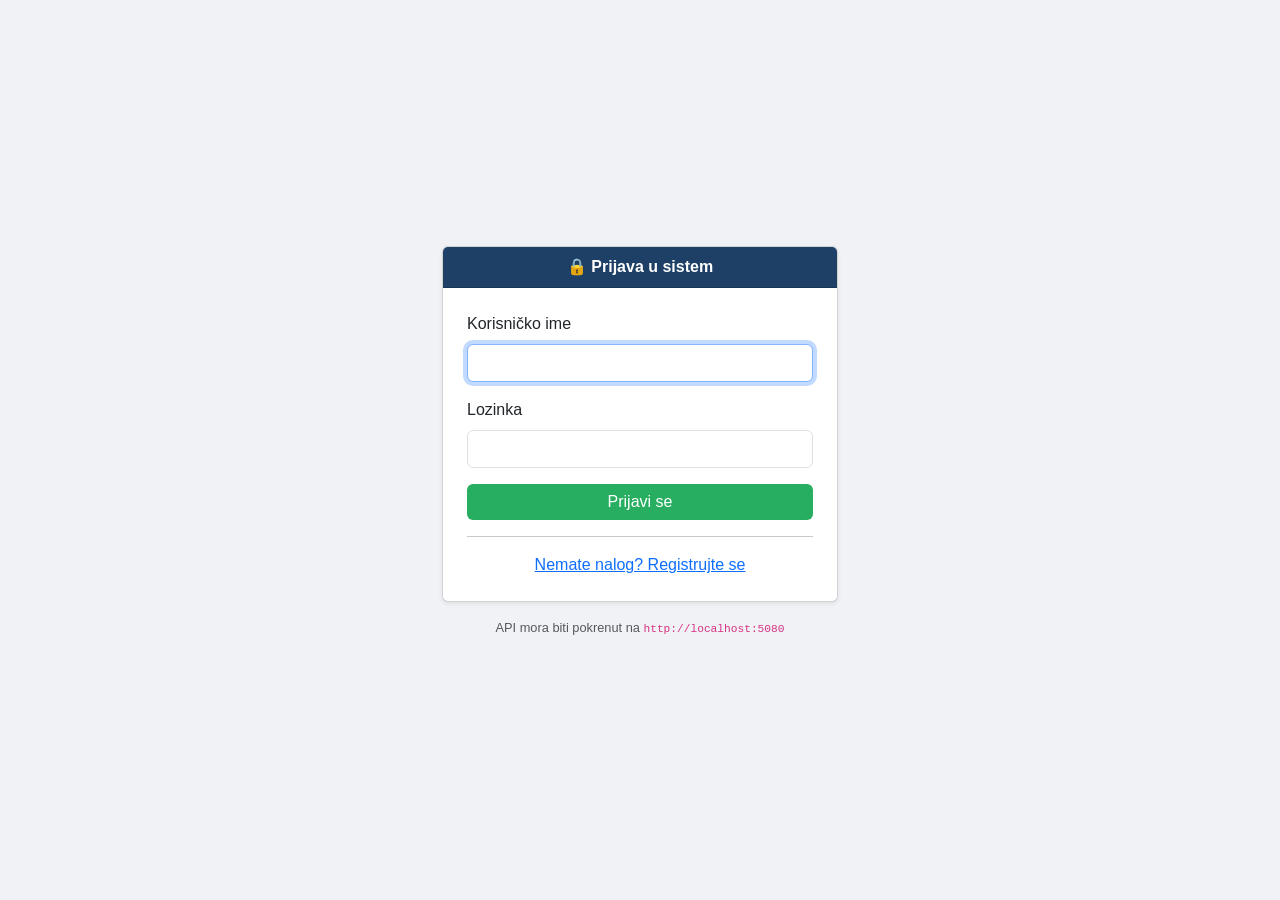
<file: OsiguranjeApp-WebAPI/Client/index.html>
<!DOCTYPE html>
<html lang="sr">
<head>
    <meta charset="UTF-8">
    <meta name="viewport" content="width=device-width, initial-scale=1.0">
    <title>Početna — OsiguranjApp</title>
    <link href="https://cdn.jsdelivr.net/npm/bootstrap@5.3.3/dist/css/bootstrap.min.css" rel="stylesheet">
    <link rel="stylesheet" href="style.css">
</head>
<body>
    <div class="container pb-5">
        <div class="pt-4 pb-2">
            <h3 class="mb-1">Dobrodošli 👋</h3>
            <p class="text-muted">Pregled sistema osiguravajuće kompanije.</p>
        </div>

        <div id="greska" class="greska-box d-none"></div>

        <div class="row g-3 mb-4" id="statKartice"></div>

        <div class="row g-3">
            <div class="col-md-4">
                <a href="klijenti.html" class="text-decoration-none">
                    <div class="card shadow-sm h-100">
                        <div class="card-body">
                            <h5>👤 Klijenti</h5>
                            <p class="text-muted mb-0">Fizička i pravna lica, javne institucije.</p>
                        </div>
                    </div>
                </a>
            </div>
            <div class="col-md-4">
                <a href="polise.html" class="text-decoration-none">
                    <div class="card shadow-sm h-100">
                        <div class="card-body">
                            <h5>📋 Polise</h5>
                            <p class="text-muted mb-0">Pregled i dodavanje polisa osiguranja.</p>
                        </div>
                    </div>
                </a>
            </div>
            <div class="col-md-4">
                <a href="stete.html" class="text-decoration-none">
                    <div class="card shadow-sm h-100">
                        <div class="card-body">
                            <h5>⚠️ Štete</h5>
                            <p class="text-muted mb-0">Prijavljene štete i njihov status.</p>
                        </div>
                    </div>
                </a>
            </div>
            <div class="col-md-4" id="kartOsoblje" style="display:none;">
                <a href="osoblje.html" class="text-decoration-none">
                    <div class="card shadow-sm h-100">
                        <div class="card-body">
                            <h5>🧑‍💼 Osoblje</h5>
                            <p class="text-muted mb-0">Agenti, procenitelji, lekari i pravnici.</p>
                        </div>
                    </div>
                </a>
            </div>
            <div class="col-md-4">
                <a href="predmeti.html" class="text-decoration-none">
                    <div class="card shadow-sm h-100">
                        <div class="card-body">
                            <h5>🌾 Predmeti osiguranja</h5>
                            <p class="text-muted mb-0">Usevi, životinje i pokretna imovina.</p>
                        </div>
                    </div>
                </a>
            </div>
            <div class="col-md-4">
                <a href="izvestaji.html" class="text-decoration-none">
                    <div class="card shadow-sm h-100">
                        <div class="card-body">
                            <h5>📊 Izveštaji</h5>
                            <p class="text-muted mb-0">Statistika polisa, šteta i agenata.</p>
                        </div>
                    </div>
                </a>
            </div>
            <div class="col-md-4" id="kartNalozi" style="display:none;">
                <a href="nalozi.html" class="text-decoration-none">
                    <div class="card shadow-sm h-100">
                        <div class="card-body">
                            <h5>🔑 Nalozi</h5>
                            <p class="text-muted mb-0">Odobravanje, zaključavanje i upravljanje nalozima.</p>
                        </div>
                    </div>
                </a>
            </div>
        </div>
    </div>

    <script src="api.js"></script>
    <script src="index.js"></script>
</body>
</html>
</file>
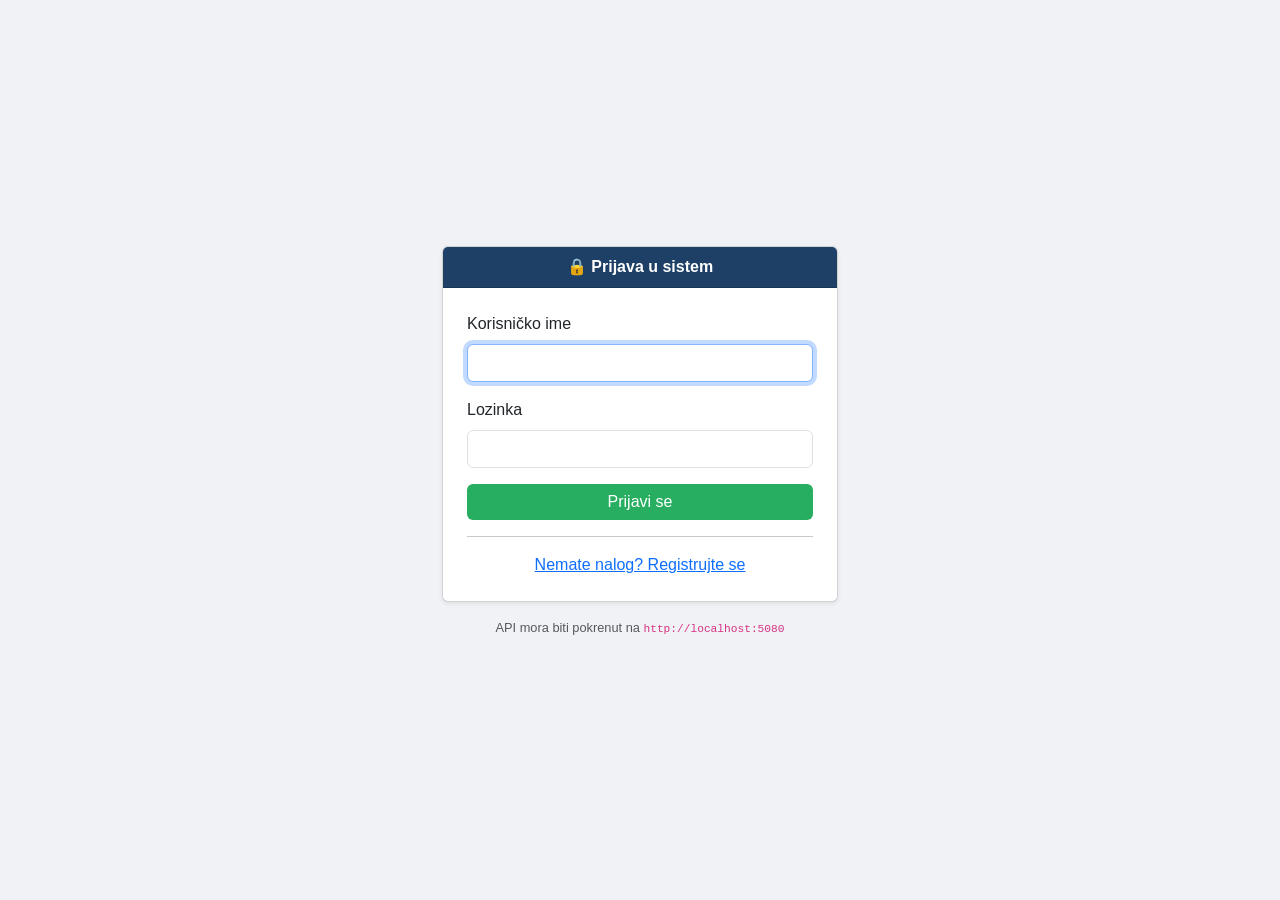
<file: OsiguranjeApp-WebAPI/Client/izvestaji.html>
<!DOCTYPE html>
<html lang="sr">
<head>
    <meta charset="UTF-8">
    <meta name="viewport" content="width=device-width, initial-scale=1.0">
    <title>Izveštaji — OsiguranjApp</title>
    <link href="https://cdn.jsdelivr.net/npm/bootstrap@5.3.3/dist/css/bootstrap.min.css" rel="stylesheet">
    <link rel="stylesheet" href="style.css">
</head>
<body>
    <div class="container pb-5">
        <div class="pt-4 pb-2">
            <h3 class="mb-0">📊 Izveštaji i statistike</h3>
        </div>

        <div id="greska" class="greska-box d-none"></div>

        <ul class="nav nav-tabs mb-3" id="tabIzvestaji">
            <li class="nav-item">
                <button class="nav-link active" data-bs-toggle="tab" data-bs-target="#tabPolise" type="button">📋 Polise po tipu</button>
            </li>
            <li class="nav-item">
                <button class="nav-link" data-bs-toggle="tab" data-bs-target="#tabStete" type="button">⚠️ Štete</button>
            </li>
            <li class="nav-item">
                <button class="nav-link" data-bs-toggle="tab" data-bs-target="#tabAgenti" type="button">👤 Agenti</button>
            </li>
            <li class="nav-item">
                <button class="nav-link" data-bs-toggle="tab" data-bs-target="#tabIsticu" type="button">⏰ Polise koje ističu</button>
            </li>
            <li class="nav-item">
                <button class="nav-link" data-bs-toggle="tab" data-bs-target="#tabSirovi" type="button">💾 Polise i klijenti</button>
            </li>
        </ul>

        <div class="tab-content">
            <!-- Polise po tipu -->
            <div class="tab-pane fade show active" id="tabPolise">
                <div class="d-flex justify-content-end mb-2">
                    <button class="btn btn-osig-plava btn-sm" id="btnExportPolise">💾 Izvezi CSV</button>
                </div>
                <div class="card shadow-sm">
                    <div class="card-body p-0">
                        <table class="table table-hover mb-0">
                            <thead><tr><th>Tip osiguranja</th><th>Valuta</th><th>Broj polisa</th><th>Ukupna premija</th><th>Prosečna premija</th></tr></thead>
                            <tbody id="tbodyPolise"></tbody>
                        </table>
                    </div>
                </div>
            </div>

            <!-- Stete -->
            <div class="tab-pane fade" id="tabStete">
                <div class="row g-3">
                    <div class="col-md-6">
                        <div class="card shadow-sm">
                            <div class="card-header d-flex justify-content-between align-items-center">
                                Po vrsti štete
                                <button class="btn btn-osig-plava btn-sm" id="btnExportVrsta">💾 CSV</button>
                            </div>
                            <div class="card-body p-0">
                                <table class="table table-hover mb-0">
                                    <thead><tr><th>Vrsta štete</th><th>Valuta</th><th>Broj</th><th>Ukupno</th></tr></thead>
                                    <tbody id="tbodyVrsta"></tbody>
                                </table>
                            </div>
                        </div>
                    </div>
                    <div class="col-md-6">
                        <div class="card shadow-sm">
                            <div class="card-header d-flex justify-content-between align-items-center">
                                Po statusu
                                <button class="btn btn-osig-plava btn-sm" id="btnExportStete">💾 CSV</button>
                            </div>
                            <div class="card-body p-0">
                                <table class="table table-hover mb-0">
                                    <thead><tr><th>Status</th><th>Valuta</th><th>Broj</th><th>Ukupno</th><th>Prosek</th></tr></thead>
                                    <tbody id="tbodyStatus"></tbody>
                                </table>
                            </div>
                        </div>
                    </div>
                </div>
            </div>

            <!-- Agenti -->
            <div class="tab-pane fade" id="tabAgenti">
                <div class="d-flex justify-content-end mb-2">
                    <button class="btn btn-osig-plava btn-sm" id="btnExportAgenti">💾 Izvezi CSV</button>
                </div>
                <div class="card shadow-sm">
                    <div class="card-body p-0">
                        <table class="table table-hover mb-0">
                            <thead><tr><th>Agent</th><th>Tip</th><th>Region</th><th>Br. polisa</th><th>Provizija %</th></tr></thead>
                            <tbody id="tbodyAgenti"></tbody>
                        </table>
                    </div>
                </div>
            </div>

            <!-- Polise koje isticu -->
            <div class="tab-pane fade" id="tabIsticu">
                <div class="d-flex justify-content-end mb-2">
                    <button class="btn btn-osig-plava btn-sm" id="btnExportIsticu">💾 Izvezi CSV</button>
                </div>
                <p class="text-muted small">Aktivne polise koje ističu u narednih 30 dana, sortirano po hitnosti.</p>
                <div class="card shadow-sm">
                    <div class="card-body p-0">
                        <table class="table table-hover mb-0">
                            <thead><tr><th>Broj polise</th><th>Tip</th><th>Ugovarač</th><th>Datum isteka</th><th>Preostalo</th></tr></thead>
                            <tbody id="tbodyIsticu"></tbody>
                        </table>
                    </div>
                </div>
            </div>

            <!-- Sirovi podaci: pune liste polisa i klijenata za preuzimanje -->
            <div class="tab-pane fade" id="tabSirovi">
                <div class="row g-3">
                    <div class="col-md-6">
                        <div class="card shadow-sm">
                            <div class="card-header d-flex justify-content-between align-items-center">
                                Sve polise
                                <button class="btn btn-osig-plava btn-sm" id="btnExportSveP">💾 Izvezi CSV</button>
                            </div>
                            <div class="card-body p-0" style="max-height:500px; overflow-y:auto;">
                                <table class="table table-hover table-sm mb-0">
                                    <thead><tr><th>Broj polise</th><th>Tip</th><th>Ugovarač</th><th>Premija</th><th>Status</th></tr></thead>
                                    <tbody id="tbodySveP"></tbody>
                                </table>
                            </div>
                        </div>
                    </div>
                    <div class="col-md-6">
                        <div class="card shadow-sm">
                            <div class="card-header d-flex justify-content-between align-items-center">
                                Svi klijenti
                                <button class="btn btn-osig-plava btn-sm" id="btnExportSviK">💾 Izvezi CSV</button>
                            </div>
                            <div class="card-body p-0" style="max-height:500px; overflow-y:auto;">
                                <table class="table table-hover table-sm mb-0">
                                    <thead><tr><th>Naziv</th><th>Tip</th><th>Telefon</th><th>Status</th></tr></thead>
                                    <tbody id="tbodySviK"></tbody>
                                </table>
                            </div>
                        </div>
                    </div>
                </div>
            </div>
        </div>
    </div>

    <script src="https://cdn.jsdelivr.net/npm/bootstrap@5.3.3/dist/js/bootstrap.bundle.min.js"></script>
    <script src="api.js"></script>
    <script src="izvestaji.js"></script>
</body>
</html>
</file>
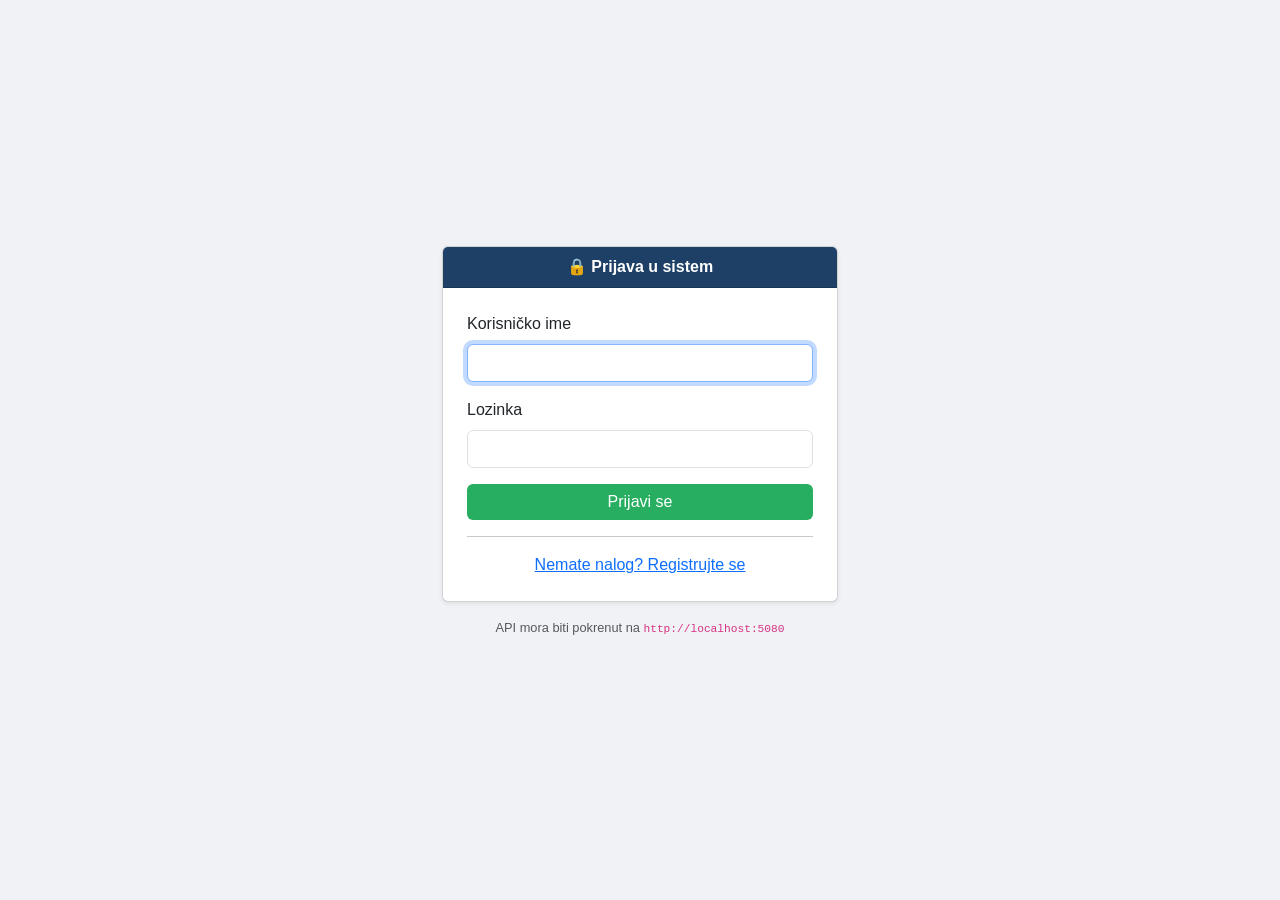
<file: OsiguranjeApp-WebAPI/Client/klijenti.html>
<!DOCTYPE html>
<html lang="sr">
<head>
    <meta charset="UTF-8">
    <meta name="viewport" content="width=device-width, initial-scale=1.0">
    <title>Klijenti — OsiguranjApp</title>
    <link href="https://cdn.jsdelivr.net/npm/bootstrap@5.3.3/dist/css/bootstrap.min.css" rel="stylesheet">
    <link rel="stylesheet" href="style.css">
</head>
<body>
    <div class="container-fluid pb-5 px-4">
        <div class="pt-4 pb-2">
            <h3 class="mb-0">👤 Klijenti</h3>
        </div>

        <div id="greska" class="greska-box d-none"></div>

        <div class="d-flex gap-2 mb-3 align-items-center flex-wrap">
            <input type="text" id="pretraga" class="form-control" placeholder="Pretraga po nazivu..." style="max-width:280px;">
            <select id="filterTip" class="form-select" style="max-width:220px;">
                <option value="">Svi tipovi</option>
                <option value="FIZICKO_LICE">Fizičko lice</option>
                <option value="PRAVNO_LICE">Pravno lice</option>
                <option value="JAVNA_INSTITUCIJA">Javna institucija</option>
            </select>
            <div class="ms-auto d-flex align-items-center gap-2">
                <div class="dropdown" id="dropDodaj">
                    <button class="btn btn-osig dropdown-toggle" data-bs-toggle="dropdown">➕ Dodaj</button>
                    <ul class="dropdown-menu dropdown-menu-end">
                        <li><a class="dropdown-item" href="#" data-bs-toggle="modal" data-bs-target="#modalFizicko">Fizičko lice</a></li>
                        <li><a class="dropdown-item" href="#" data-bs-toggle="modal" data-bs-target="#modalPravno">Pravno lice</a></li>
                        <li><a class="dropdown-item" href="#" data-bs-toggle="modal" data-bs-target="#modalInstitucija">Javna institucija</a></li>
                    </ul>
                </div>
                <button class="btn btn-outline-secondary" id="btnOsvezi">⟳ Osveži</button>
                <span class="text-muted" id="lblBroj">Ukupno: 0</span>
            </div>
        </div>

        <div class="card shadow-sm">
            <div class="card-body p-0">
                <table class="table table-hover mb-0">
                    <thead>
                        <tr>
                            <th class="sortable" data-sort="naziv">Naziv</th>
                            <th class="sortable" data-sort="tipKlijenta">Tip</th>
                            <th class="sortable" data-sort="telefon">Telefon</th>
                            <th class="sortable" data-sort="email">Email</th>
                            <th class="sortable" data-sort="status">Status</th>
                            <th class="sortable" data-sort="datumRegistracije">Registrovan</th>
                            <th style="width:150px;"></th>
                        </tr>
                    </thead>
                    <tbody id="tbodyKlijenti"></tbody>
                </table>
            </div>
        </div>
        <p class="text-muted mt-2" style="font-size:.82rem;">Klikni na red za detalje, ili na zaglavlje kolone za sortiranje.</p>
    </div>

    <!-- Modal: fizicko lice -->
    <div class="modal fade" id="modalFizicko" tabindex="-1">
        <div class="modal-dialog">
            <div class="modal-content">
                <form id="formaFizicko">
                    <div class="modal-header"><h5 class="modal-title">Novo fizičko lice</h5>
                        <button type="button" class="btn-close" data-bs-dismiss="modal"></button></div>
                    <div class="modal-body">
                        <div id="greskaFizicko" class="greska-box d-none"></div>
                        <div class="mb-2"><label class="form-label">Ime i prezime *</label><input class="form-control" id="fNaziv" required></div>
                        <div class="mb-2"><label class="form-label">JMBG</label><input class="form-control" id="fJmbg" maxlength="13"></div>
                        <div class="mb-2"><label class="form-label">Datum rođenja</label><input type="date" class="form-control" id="fDatumRodjenja"></div>
                        <div class="mb-2"><label class="form-label">Zanimanje</label><input class="form-control" id="fZanimanje"></div>
                        <div class="mb-2"><label class="form-label">Adresa</label><input class="form-control" id="fAdresa"></div>
                        <div class="mb-2"><label class="form-label">Telefon</label><input class="form-control" id="fTelefon"></div>
                        <div class="mb-2"><label class="form-label">Email</label><input type="email" class="form-control" id="fEmail"></div>
                    </div>
                    <div class="modal-footer">
                        <button type="button" class="btn btn-secondary" data-bs-dismiss="modal">Otkaži</button>
                        <button type="submit" class="btn btn-osig">Sačuvaj</button>
                    </div>
                </form>
            </div>
        </div>
    </div>

    <!-- Modal: pravno lice -->
    <div class="modal fade" id="modalPravno" tabindex="-1">
        <div class="modal-dialog">
            <div class="modal-content">
                <form id="formaPravno">
                    <div class="modal-header"><h5 class="modal-title">Novo pravno lice</h5>
                        <button type="button" class="btn-close" data-bs-dismiss="modal"></button></div>
                    <div class="modal-body">
                        <div id="greskaPravno" class="greska-box d-none"></div>
                        <div class="mb-2"><label class="form-label">Naziv firme *</label><input class="form-control" id="pNaziv" required></div>
                        <div class="mb-2"><label class="form-label">PIB</label><input class="form-control" id="pPib" maxlength="9"></div>
                        <div class="mb-2"><label class="form-label">Matični broj</label><input class="form-control" id="pMaticniBroj" maxlength="8"></div>
                        <div class="mb-2"><label class="form-label">Delatnost</label><input class="form-control" id="pDelatnost"></div>
                        <div class="mb-2"><label class="form-label">Adresa</label><input class="form-control" id="pAdresa"></div>
                        <div class="mb-2"><label class="form-label">Telefon</label><input class="form-control" id="pTelefon"></div>
                        <div class="mb-2"><label class="form-label">Email</label><input type="email" class="form-control" id="pEmail"></div>
                    </div>
                    <div class="modal-footer">
                        <button type="button" class="btn btn-secondary" data-bs-dismiss="modal">Otkaži</button>
                        <button type="submit" class="btn btn-osig">Sačuvaj</button>
                    </div>
                </form>
            </div>
        </div>
    </div>

    <!-- Modal: javna institucija -->
    <div class="modal fade" id="modalInstitucija" tabindex="-1">
        <div class="modal-dialog">
            <div class="modal-content">
                <form id="formaInstitucija">
                    <div class="modal-header"><h5 class="modal-title">Nova javna institucija</h5>
                        <button type="button" class="btn-close" data-bs-dismiss="modal"></button></div>
                    <div class="modal-body">
                        <div id="greskaInstitucija" class="greska-box d-none"></div>
                        <div class="mb-2"><label class="form-label">Naziv *</label><input class="form-control" id="iNaziv" required></div>
                        <div class="mb-2"><label class="form-label">PIB *</label><input class="form-control" id="iPib" maxlength="9" required></div>
                        <div class="mb-2"><label class="form-label">Matični broj *</label><input class="form-control" id="iMaticniBroj" maxlength="8" required></div>
                        <div class="mb-2"><label class="form-label">Delatnost</label><input class="form-control" id="iDelatnost"></div>
                        <div class="mb-2"><label class="form-label">Nivo institucije *</label>
                            <select class="form-select" id="iNivo" required>
                                <option value="REPUBLICKA">Republička</option>
                                <option value="POKRAJINSKA">Pokrajinska</option>
                                <option value="GRADSKA" selected>Gradska</option>
                                <option value="OPSTINSKA">Opštinska</option>
                            </select>
                        </div>
                        <div class="mb-2"><label class="form-label">Adresa</label><input class="form-control" id="iAdresa"></div>
                        <div class="mb-2"><label class="form-label">Telefon</label><input class="form-control" id="iTelefon"></div>
                        <div class="mb-2"><label class="form-label">Email</label><input type="email" class="form-control" id="iEmail"></div>
                    </div>
                    <div class="modal-footer">
                        <button type="button" class="btn btn-secondary" data-bs-dismiss="modal">Otkaži</button>
                        <button type="submit" class="btn btn-osig">Sačuvaj</button>
                    </div>
                </form>
            </div>
        </div>
    </div>

    <!-- Modal: izmeni klijenta (samo zajednicka polja - isto kao WinForms) -->
    <div class="modal fade" id="modalIzmeni" tabindex="-1">
        <div class="modal-dialog">
            <div class="modal-content">
                <form id="formaIzmeni">
                    <div class="modal-header"><h5 class="modal-title" id="izmeniNaslov">Izmeni klijenta</h5>
                        <button type="button" class="btn-close" data-bs-dismiss="modal"></button></div>
                    <div class="modal-body">
                        <div id="greskaIzmeni" class="greska-box d-none"></div>
                        <input type="hidden" id="ezId">
                        <div class="mb-2"><label class="form-label">Naziv / Ime *</label><input class="form-control" id="ezNaziv" required></div>
                        <div class="mb-2"><label class="form-label">Adresa</label><input class="form-control" id="ezAdresa"></div>
                        <div class="mb-2"><label class="form-label">Telefon</label><input class="form-control" id="ezTelefon"></div>
                        <div class="mb-2"><label class="form-label">Email</label><input type="email" class="form-control" id="ezEmail"></div>
                        <div class="mb-2"><label class="form-label">Status</label>
                            <select class="form-select" id="ezStatus">
                                <option value="AKTIVAN">AKTIVAN</option>
                                <option value="NEAKTIVAN">NEAKTIVAN</option>
                                <option value="BLOKIRAN">BLOKIRAN</option>
                            </select>
                        </div>

                        <!-- Kontakt osobe (samo za pravna lica / javne institucije) -->
                        <div class="d-none border-top pt-2 mt-2" id="ezRedKontakti">
                            <label class="form-label mb-1">Kontakt osobe</label>
                            <div id="greskaKontakti" class="greska-box d-none"></div>
                            <table class="table table-sm mb-2">
                                <tbody id="tbodyEzKontakti"></tbody>
                            </table>
                            <div class="row g-2">
                                <div class="col-6"><input class="form-control form-control-sm" id="koIme" placeholder="Ime"></div>
                                <div class="col-6"><input class="form-control form-control-sm" id="koPrezime" placeholder="Prezime"></div>
                                <div class="col-6"><input class="form-control form-control-sm" id="koFunkcija" placeholder="Funkcija"></div>
                                <div class="col-6"><input class="form-control form-control-sm" id="koTelefon" placeholder="Telefon"></div>
                                <div class="col-9"><input type="email" class="form-control form-control-sm" id="koEmail" placeholder="Email"></div>
                                <div class="col-3"><button type="button" class="btn btn-osig btn-sm w-100" id="btnDodajKontakt">➕ Dodaj</button></div>
                            </div>
                        </div>
                    </div>
                    <div class="modal-footer">
                        <button type="button" class="btn btn-secondary" data-bs-dismiss="modal">Otkaži</button>
                        <button type="submit" class="btn btn-osig">Sačuvaj</button>
                    </div>
                </form>
            </div>
        </div>
    </div>

    <!-- Offcanvas: detalji klijenta + akcije -->
    <div class="offcanvas offcanvas-end" tabindex="-1" id="offDetalji" style="width:380px;">
        <div class="offcanvas-header">
            <h5 class="offcanvas-title" id="detaljiNaziv">Detalji klijenta</h5>
            <button type="button" class="btn-close" data-bs-dismiss="offcanvas"></button>
        </div>
        <div class="offcanvas-body d-flex flex-column">
            <div class="d-flex gap-2 mb-2 flex-wrap pb-3 border-bottom" id="detaljiAkcije">
                <button class="btn btn-osig-plava flex-fill" id="btnDetaljiIzmeni">✏️ Izmeni</button>
                <button class="btn btn-osig-crvena flex-fill" id="btnDetaljiObrisi">🗑️ Obriši</button>
            </div>
            <div id="detaljiSadrzaj" class="flex-grow-1"><p class="text-muted">Učitavanje...</p></div>
        </div>
    </div>

    <script src="https://cdn.jsdelivr.net/npm/bootstrap@5.3.3/dist/js/bootstrap.bundle.min.js"></script>
    <script src="api.js"></script>
    <script src="klijenti.js"></script>
</body>
</html>
</file>
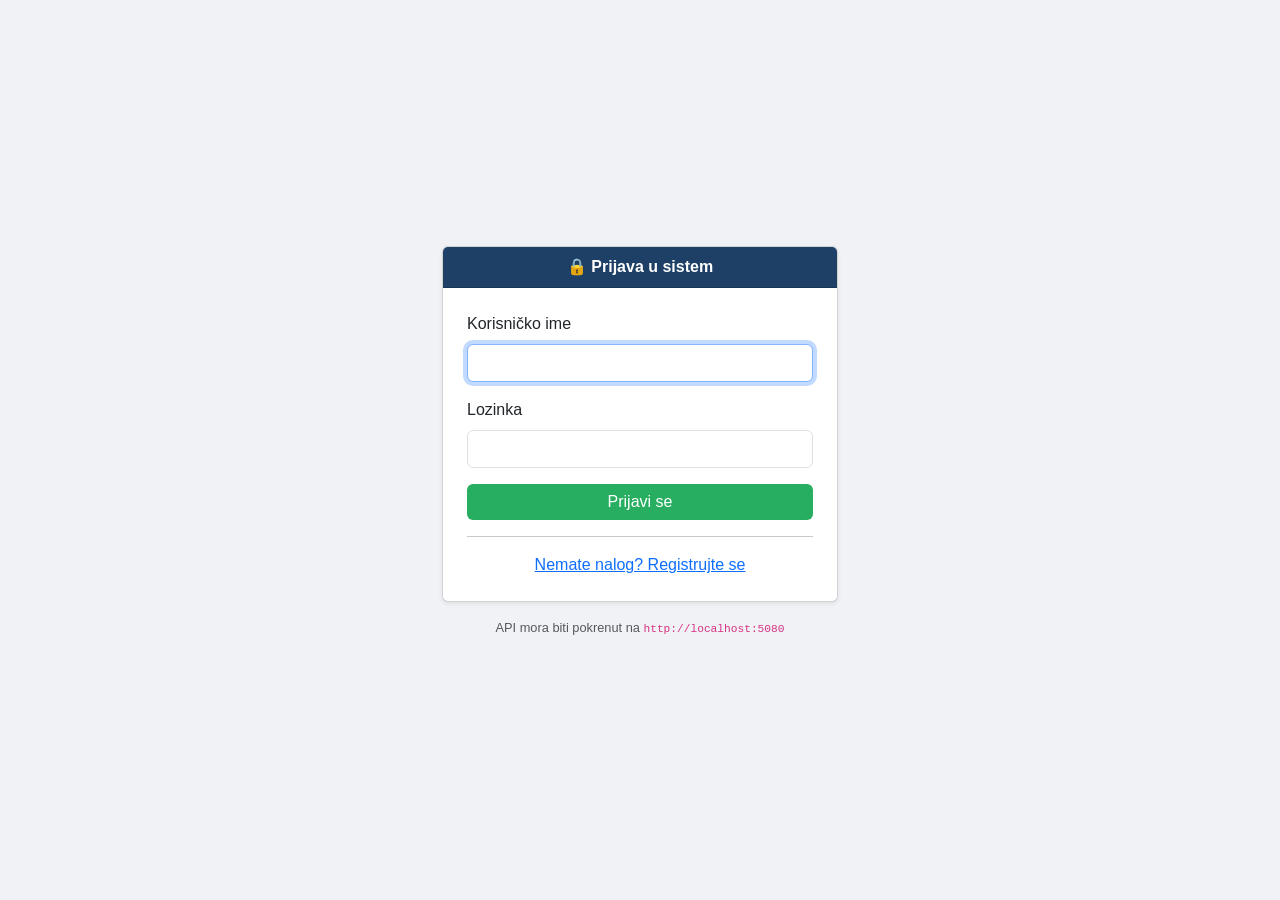
<file: OsiguranjeApp-WebAPI/Client/login.html>
<!DOCTYPE html>
<html lang="sr">
<head>
    <meta charset="UTF-8">
    <meta name="viewport" content="width=device-width, initial-scale=1.0">
    <title>Prijava — OsiguranjApp</title>
    <link href="https://cdn.jsdelivr.net/npm/bootstrap@5.3.3/dist/css/bootstrap.min.css" rel="stylesheet">
    <link rel="stylesheet" href="style.css">
</head>
<body class="d-flex align-items-center" style="min-height:100vh;">
    <div class="container" style="max-width:420px;">
        <div class="card shadow-sm">
            <div class="card-header text-center">🔒 Prijava u sistem</div>
            <div class="card-body p-4">
                <div id="greska" class="greska-box d-none"></div>
                <form id="formaPrijava">
                    <div class="mb-3">
                        <label class="form-label">Korisničko ime</label>
                        <input type="text" class="form-control" id="korisnickoIme" required autofocus>
                    </div>
                    <div class="mb-3">
                        <label class="form-label">Lozinka</label>
                        <input type="password" class="form-control" id="lozinka" required>
                    </div>
                    <button type="submit" class="btn btn-osig w-100">Prijavi se</button>
                </form>
                <hr>
                <div class="text-center">
                    <a href="register.html">Nemate nalog? Registrujte se</a>
                </div>

                <!-- Prikazano umesto forme za prijavu kad admin resetuje lozinku (moraPromenitiLozinku) -->
                <form id="formaPromenaLozinke" class="d-none">
                    <p class="mb-3">Administrator je resetovao vašu lozinku. Morate postaviti novu pre nastavka.</p>
                    <div class="mb-3">
                        <label class="form-label">Nova lozinka *</label>
                        <input type="password" class="form-control" id="novaLozinka" required>
                        <div class="form-text">Najmanje 8 karaktera i bar jedna cifra.</div>
                    </div>
                    <button type="submit" class="btn btn-osig w-100">Postavi novu lozinku</button>
                </form>
            </div>
        </div>
        <p class="text-center text-muted mt-3" style="font-size:.8rem;">
            API mora biti pokrenut na <code>http://localhost:5080</code>
        </p>
    </div>

    <script src="api.js"></script>
    <script src="login.js"></script>
</body>
</html>
</file>
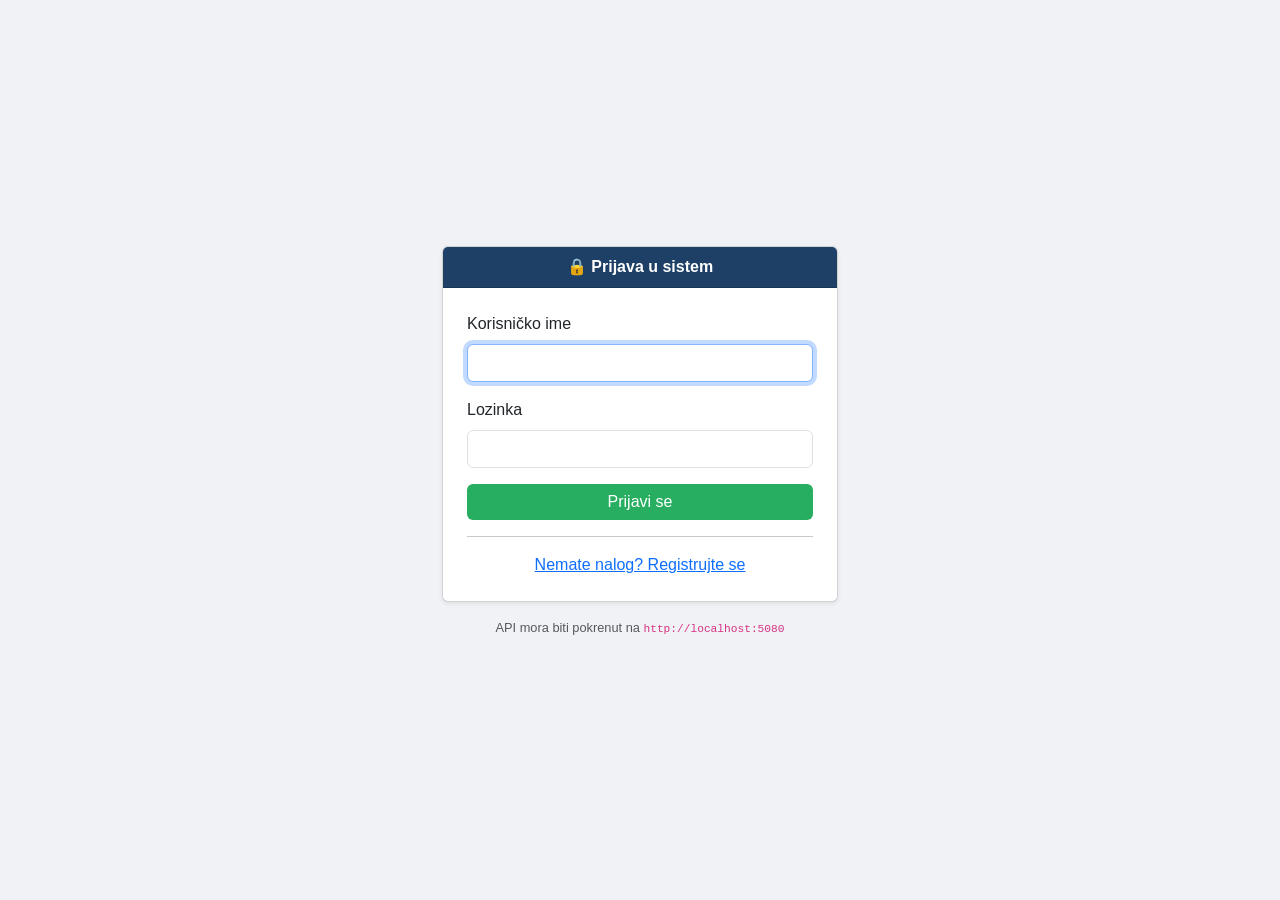
<file: OsiguranjeApp-WebAPI/Client/nalozi.html>
<!DOCTYPE html>
<html lang="sr">
<head>
    <meta charset="UTF-8">
    <meta name="viewport" content="width=device-width, initial-scale=1.0">
    <title>Nalozi — OsiguranjApp</title>
    <link href="https://cdn.jsdelivr.net/npm/bootstrap@5.3.3/dist/css/bootstrap.min.css" rel="stylesheet">
    <link rel="stylesheet" href="style.css">
</head>
<body>
    <div class="container pb-5">
        <div class="pt-4 pb-2 d-flex justify-content-between align-items-center">
            <h3 class="mb-0">🔑 Upravljanje nalozima</h3>
            <button class="btn btn-outline-secondary" id="btnOsvezi">⟳ Osveži</button>
        </div>

        <div id="greska" class="greska-box d-none"></div>

        <div class="card shadow-sm mb-4">
            <div class="card-header">Nalozi na čekanju</div>
            <div class="card-body p-0">
                <table class="table table-hover mb-0">
                    <thead>
                        <tr>
                            <th>Korisničko ime</th>
                            <th>Zaposleni</th>
                            <th>Tip osoblja</th>
                            <th>Registrovan</th>
                            <th style="width:280px;">Dodeli ulogu</th>
                            <th style="width:170px;"></th>
                        </tr>
                    </thead>
                    <tbody id="tbodyNaCekanju"></tbody>
                </table>
                <div class="p-3 text-muted" id="prazNaCekanju" style="display:none;">Nema naloga na čekanju.</div>
            </div>
        </div>

        <div class="card shadow-sm">
            <div class="card-header">Svi nalozi</div>
            <div class="card-body p-0">
                <table class="table table-hover mb-0">
                    <thead>
                        <tr>
                            <th>Korisničko ime</th>
                            <th>Zaposleni</th>
                            <th>Uloga</th>
                            <th>Status</th>
                            <th>Neuspešnih prijava</th>
                            <th>Zadnja prijava</th>
                            <th style="width:50px;"></th>
                        </tr>
                    </thead>
                    <tbody id="tbodySvi"></tbody>
                </table>
            </div>
        </div>
        <p class="text-muted mt-2" style="font-size:.82rem;">Klikni na red za detalje naloga.</p>
    </div>

    <!-- Offcanvas: detalji naloga + akcije (isto kao WinForms dgvNalozi_SelectionChanged) -->
    <div class="offcanvas offcanvas-end" tabindex="-1" id="offDetalji" style="width:400px;">
        <div class="offcanvas-header">
            <h5 class="offcanvas-title" id="detaljiNaziv">Detalji naloga</h5>
            <button type="button" class="btn-close" data-bs-dismiss="offcanvas"></button>
        </div>
        <div class="offcanvas-body d-flex flex-column">
            <div class="d-flex gap-2 mb-3 pb-3 border-bottom flex-wrap" id="detaljiAkcije"></div>
            <div id="detaljiSadrzaj" class="flex-grow-1"></div>
        </div>
    </div>

    <!-- Modal: reset lozinke (isto kao WinForms UnesiLozinkuForma) -->
    <div class="modal fade" id="modalReset" tabindex="-1">
        <div class="modal-dialog">
            <div class="modal-content">
                <form id="formaReset">
                    <div class="modal-header"><h5 class="modal-title" id="resetNaslov">Reset lozinke</h5>
                        <button type="button" class="btn-close" data-bs-dismiss="modal"></button></div>
                    <div class="modal-body">
                        <div id="greskaReset" class="greska-box d-none"></div>
                        <input type="hidden" id="rzNalogId">
                        <div class="mb-2">
                            <label class="form-label">Nova lozinka *</label>
                            <input type="password" class="form-control" id="rzLozinka" required>
                            <div class="form-text">Najmanje 8 karaktera i bar jedna cifra.</div>
                        </div>
                    </div>
                    <div class="modal-footer">
                        <button type="button" class="btn btn-secondary" data-bs-dismiss="modal">Otkaži</button>
                        <button type="submit" class="btn btn-osig">Resetuj</button>
                    </div>
                </form>
            </div>
        </div>
    </div>

    <script src="https://cdn.jsdelivr.net/npm/bootstrap@5.3.3/dist/js/bootstrap.bundle.min.js"></script>
    <script src="api.js"></script>
    <script src="nalozi.js"></script>
</body>
</html>
</file>
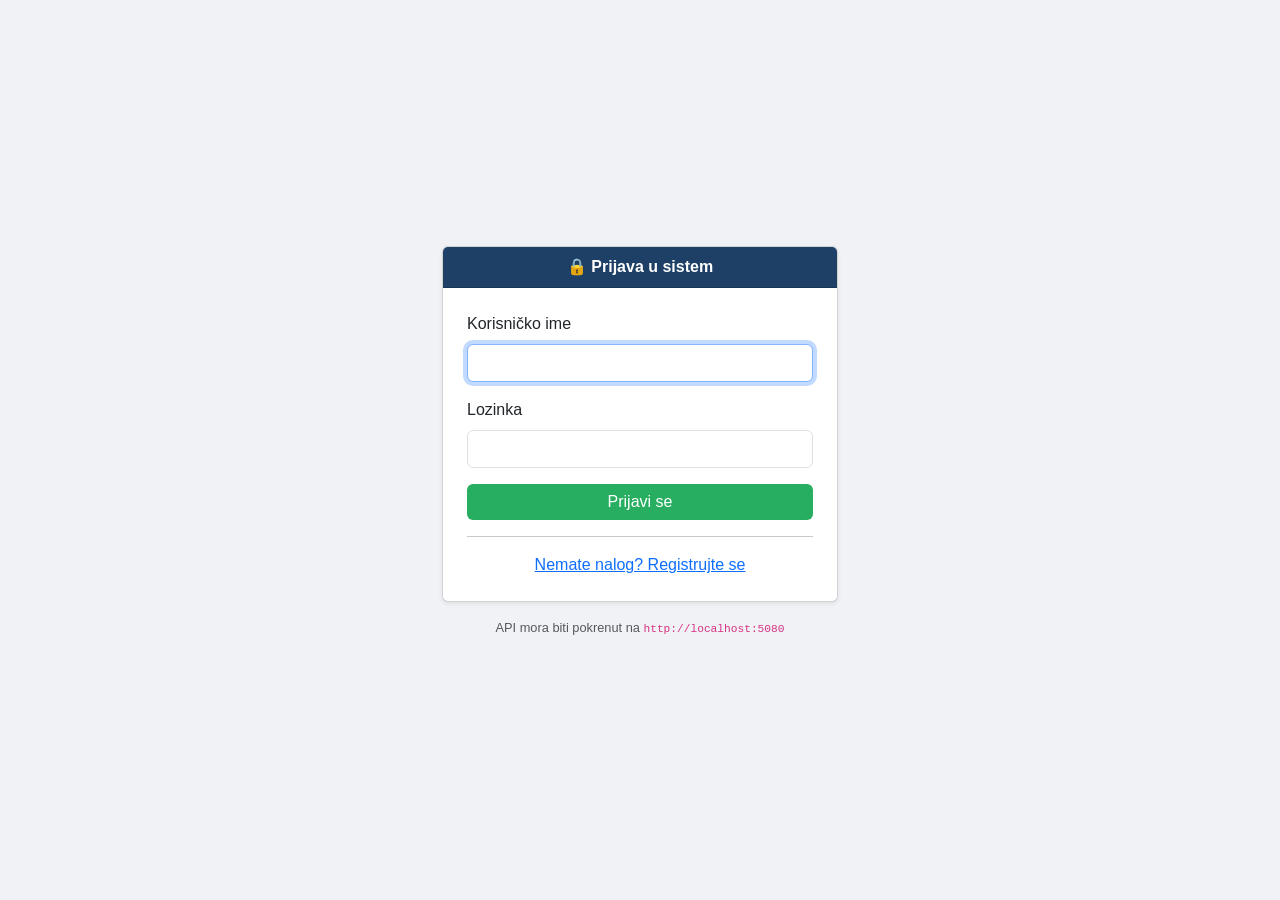
<file: OsiguranjeApp-WebAPI/Client/osoblje.html>
<!DOCTYPE html>
<html lang="sr">
<head>
    <meta charset="UTF-8">
    <meta name="viewport" content="width=device-width, initial-scale=1.0">
    <title>Osoblje — OsiguranjApp</title>
    <link href="https://cdn.jsdelivr.net/npm/bootstrap@5.3.3/dist/css/bootstrap.min.css" rel="stylesheet">
    <link rel="stylesheet" href="style.css">
</head>
<body>
    <div class="container-fluid pb-5 px-4">
        <div class="pt-4 pb-2">
            <h3 class="mb-0">🧑‍💼 Osoblje</h3>
        </div>

        <div id="greska" class="greska-box d-none"></div>

        <div class="d-flex gap-2 mb-3 align-items-center flex-wrap">
            <select id="filterTip" class="form-select" style="max-width:200px;">
                <option value="SVE">Svi tipovi</option>
                <option value="AGENT">Agent</option>
                <option value="PROCENITELJ">Procenitelj</option>
                <option value="LEKAR">Lekar</option>
                <option value="PRAVNIK">Pravnik</option>
            </select>
            <div class="ms-auto d-flex align-items-center gap-2">
                <div class="dropdown" id="dropDodaj">
                    <button class="btn btn-osig dropdown-toggle" data-bs-toggle="dropdown">➕ Dodaj</button>
                    <ul class="dropdown-menu dropdown-menu-end">
                        <li><a class="dropdown-item" href="#" data-bs-toggle="modal" data-bs-target="#modalAgent">Agenta</a></li>
                        <li><a class="dropdown-item" href="#" data-bs-toggle="modal" data-bs-target="#modalOstalo">Procenitelja / lekara / pravnika</a></li>
                    </ul>
                </div>
                <button class="btn btn-outline-secondary" id="btnOsvezi">⟳ Osveži</button>
                <span class="text-muted" id="lblBroj">Ukupno: 0</span>
            </div>
        </div>

        <div class="card shadow-sm">
            <div class="card-body p-0">
                <table class="table table-hover mb-0">
                    <thead>
                        <tr>
                            <th class="sortable" data-sort="prezime">Ime i prezime</th>
                            <th class="sortable" data-sort="tipOsoblja">Tip</th>
                            <th class="sortable" data-sort="telefon">Telefon</th>
                            <th class="sortable" data-sort="email">Email</th>
                            <th>Dodatno</th>
                            <th class="sortable" data-sort="status">Status</th>
                            <th class="sortable" data-sort="datumAngazovanja">Angažovan</th>
                            <th style="width:150px;"></th>
                        </tr>
                    </thead>
                    <tbody id="tbodyOsoblje"></tbody>
                </table>
            </div>
        </div>
        <p class="text-muted mt-2" style="font-size:.82rem;">Klikni na red za detalje, ili na zaglavlje kolone za sortiranje.</p>
    </div>

    <!-- Modal: dodaj agenta -->
    <div class="modal fade" id="modalAgent" tabindex="-1">
        <div class="modal-dialog">
            <div class="modal-content">
                <form id="formaAgent">
                    <div class="modal-header"><h5 class="modal-title">Dodaj agenta</h5>
                        <button type="button" class="btn-close" data-bs-dismiss="modal"></button></div>
                    <div class="modal-body">
                        <div id="greskaAgent" class="greska-box d-none"></div>
                        <div class="mb-2"><label class="form-label">Ime *</label><input class="form-control" id="aIme" required></div>
                        <div class="mb-2"><label class="form-label">Prezime *</label><input class="form-control" id="aPrezime" required></div>
                        <div class="mb-2"><label class="form-label">JMBG * (13 cifara)</label><input class="form-control" id="aJmbg" maxlength="13" required></div>
                        <div class="mb-2"><label class="form-label">Adresa</label><input class="form-control" id="aAdresa"></div>
                        <div class="mb-2"><label class="form-label">Telefon</label><input class="form-control" id="aTelefon"></div>
                        <div class="mb-2"><label class="form-label">Email</label><input type="email" class="form-control" id="aEmail"></div>
                        <div class="mb-2"><label class="form-label">Tip agenta</label>
                            <select class="form-select" id="aTipAgenta"><option value="INTERNI">Interni</option><option value="EKSTERNI">Eksterni</option></select>
                        </div>
                        <div class="mb-2"><label class="form-label">Licenca *</label><input class="form-control" id="aLicenca" required></div>
                        <div class="mb-2"><label class="form-label">Region rada</label><input class="form-control" id="aRegion"></div>
                        <div class="mb-2"><label class="form-label">Provizija %</label><input type="number" step="0.01" class="form-control" id="aProvizija"></div>
                        <div class="mb-2"><label class="form-label">Status</label>
                            <select class="form-select" id="aStatus"><option value="AKTIVAN">Aktivan</option><option value="NEAKTIVAN">Neaktivan</option><option value="SUSPENDOVAN">Suspendovan</option></select>
                        </div>
                    </div>
                    <div class="modal-footer">
                        <button type="button" class="btn btn-secondary" data-bs-dismiss="modal">Otkaži</button>
                        <button type="submit" class="btn btn-osig">Sačuvaj</button>
                    </div>
                </form>
            </div>
        </div>
    </div>

    <!-- Modal: dodaj ostalo (procenitelj/lekar/pravnik/ostalo) -->
    <div class="modal fade" id="modalOstalo" tabindex="-1">
        <div class="modal-dialog">
            <div class="modal-content">
                <form id="formaOstalo">
                    <div class="modal-header"><h5 class="modal-title">Dodaj zaposlenog</h5>
                        <button type="button" class="btn-close" data-bs-dismiss="modal"></button></div>
                    <div class="modal-body">
                        <div id="greskaOstalo" class="greska-box d-none"></div>
                        <div class="mb-2"><label class="form-label">Tip *</label>
                            <select class="form-select" id="oTip">
                                <option value="PROCENITELJ">Procenitelj</option>
                                <option value="LEKAR">Lekar</option>
                                <option value="PRAVNIK">Pravnik</option>
                                <option value="OSTALO">Ostalo</option>
                            </select>
                        </div>
                        <div class="mb-2"><label class="form-label">Ime *</label><input class="form-control" id="oIme" required></div>
                        <div class="mb-2"><label class="form-label">Prezime *</label><input class="form-control" id="oPrezime" required></div>
                        <div class="mb-2"><label class="form-label">JMBG * (13 cifara)</label><input class="form-control" id="oJmbg" maxlength="13" required></div>
                        <div class="mb-2"><label class="form-label">Adresa</label><input class="form-control" id="oAdresa"></div>
                        <div class="mb-2"><label class="form-label">Telefon</label><input class="form-control" id="oTelefon"></div>
                        <div class="mb-2"><label class="form-label">Email</label><input type="email" class="form-control" id="oEmail"></div>
                        <div class="mb-2"><label class="form-label">Status</label>
                            <select class="form-select" id="oStatus"><option value="AKTIVAN">Aktivan</option><option value="NEAKTIVAN">Neaktivan</option><option value="SUSPENDOVAN">Suspendovan</option></select>
                        </div>
                        <div class="mb-2 d-none" id="oRedPravnik1"><label class="form-label">Tip pravnika *</label>
                            <select class="form-select" id="oTipPravnika"><option value="INTERNI">Interni</option><option value="EKSTERNI">Eksterni</option></select>
                        </div>
                        <div class="mb-2 d-none" id="oRedPravnik2"><label class="form-label">Broj advokata</label><input class="form-control" id="oBarBroj"></div>
                        <div class="mb-2 d-none" id="oRedProcenitelj"><label class="form-label">Broj licence</label><input class="form-control" id="oBrojLicence"></div>
                        <div class="mb-2 d-none" id="oRedLekar1"><label class="form-label">Specijalizacija</label><input class="form-control" id="oSpecijalizacija"></div>
                        <div class="mb-2 d-none" id="oRedLekar2"><label class="form-label">Broj licence</label><input class="form-control" id="oLicencaBroj"></div>
                    </div>
                    <div class="modal-footer">
                        <button type="button" class="btn btn-secondary" data-bs-dismiss="modal">Otkaži</button>
                        <button type="submit" class="btn btn-osig">Sačuvaj</button>
                    </div>
                </form>
            </div>
        </div>
    </div>

    <!-- Modal: izmeni (samo zajednicka polja, isto kao WinForms IzmeniOsobljeForma) -->
    <div class="modal fade" id="modalIzmeni" tabindex="-1">
        <div class="modal-dialog">
            <div class="modal-content">
                <form id="formaIzmeni">
                    <div class="modal-header"><h5 class="modal-title" id="izmeniNaslov">Izmeni zaposlenog</h5>
                        <button type="button" class="btn-close" data-bs-dismiss="modal"></button></div>
                    <div class="modal-body">
                        <div id="greskaIzmeni" class="greska-box d-none"></div>
                        <input type="hidden" id="ezId">
                        <div class="mb-2"><label class="form-label">Ime *</label><input class="form-control" id="ezIme" required></div>
                        <div class="mb-2"><label class="form-label">Prezime *</label><input class="form-control" id="ezPrezime" required></div>
                        <div class="mb-2"><label class="form-label">Adresa</label><input class="form-control" id="ezAdresa"></div>
                        <div class="mb-2"><label class="form-label">Telefon</label><input class="form-control" id="ezTelefon"></div>
                        <div class="mb-2"><label class="form-label">Email</label><input type="email" class="form-control" id="ezEmail"></div>
                        <div class="mb-2"><label class="form-label">Status</label>
                            <select class="form-select" id="ezStatus"><option value="AKTIVAN">Aktivan</option><option value="NEAKTIVAN">Neaktivan</option><option value="SUSPENDOVAN">Suspendovan</option></select>
                        </div>
                        <div class="mb-2 d-none" id="ezRedPravnik1"><label class="form-label">Tip pravnika</label>
                            <select class="form-select" id="ezTipPravnika"><option value="INTERNI">Interni</option><option value="EKSTERNI">Eksterni</option></select>
                        </div>
                        <div class="mb-2 d-none" id="ezRedPravnik2"><label class="form-label">Broj advokata</label><input class="form-control" id="ezBarBroj"></div>
                        <div class="mb-2 d-none" id="ezRedProcenitelj"><label class="form-label">Broj licence</label><input class="form-control" id="ezBrojLicence"></div>
                        <div class="mb-2 d-none" id="ezRedLekar1"><label class="form-label">Specijalizacija</label><input class="form-control" id="ezSpecijalizacija"></div>
                        <div class="mb-2 d-none" id="ezRedLekar2"><label class="form-label">Broj licence</label><input class="form-control" id="ezLicencaBroj"></div>
                    </div>
                    <div class="modal-footer">
                        <button type="button" class="btn btn-secondary" data-bs-dismiss="modal">Otkaži</button>
                        <button type="submit" class="btn btn-osig">Sačuvaj</button>
                    </div>
                </form>
            </div>
        </div>
    </div>

    <!-- Offcanvas: detalji zaposlenog -->
    <div class="offcanvas offcanvas-end" tabindex="-1" id="offDetalji" style="width:400px;">
        <div class="offcanvas-header">
            <h5 class="offcanvas-title" id="detaljiNaziv">Detalji zaposlenog</h5>
            <button type="button" class="btn-close" data-bs-dismiss="offcanvas"></button>
        </div>
        <div class="offcanvas-body d-flex flex-column">
            <div class="d-flex gap-2 mb-3 pb-3 border-bottom" id="detaljiAkcije">
                <button class="btn btn-osig-plava flex-fill" id="btnDetaljiIzmeni">✏️ Izmeni</button>
                <button class="btn btn-osig-narandzasta flex-fill d-none" id="btnDetaljiOblasti">🗺️ Oblasti procene</button>
                <button class="btn btn-osig-crvena flex-fill" id="btnDetaljiObrisi">🗑️ Obriši</button>
            </div>
            <div id="detaljiSadrzaj" class="flex-grow-1"><p class="text-muted">Učitavanje...</p></div>
        </div>
    </div>

    <!-- Modal: oblasti procene (samo za Procenitelja) -->
    <div class="modal fade" id="modalOblasti" tabindex="-1">
        <div class="modal-dialog">
            <div class="modal-content">
                <div class="modal-header"><h5 class="modal-title" id="oblastiNaslov">Oblasti procene</h5>
                    <button type="button" class="btn-close" data-bs-dismiss="modal"></button></div>
                <div class="modal-body">
                    <div id="greskaOblasti" class="greska-box d-none"></div>
                    <ul class="list-group mb-3" id="listaOblasti"></ul>
                    <form id="formaOblasti" class="d-flex gap-2">
                        <select class="form-select" id="novaOblast"></select>
                        <button type="submit" class="btn btn-osig text-nowrap">➕ Dodaj</button>
                    </form>
                </div>
                <div class="modal-footer">
                    <button type="button" class="btn btn-secondary" data-bs-dismiss="modal">Zatvori</button>
                </div>
            </div>
        </div>
    </div>

    <script src="https://cdn.jsdelivr.net/npm/bootstrap@5.3.3/dist/js/bootstrap.bundle.min.js"></script>
    <script src="api.js"></script>
    <script src="osoblje.js"></script>
</body>
</html>
</file>
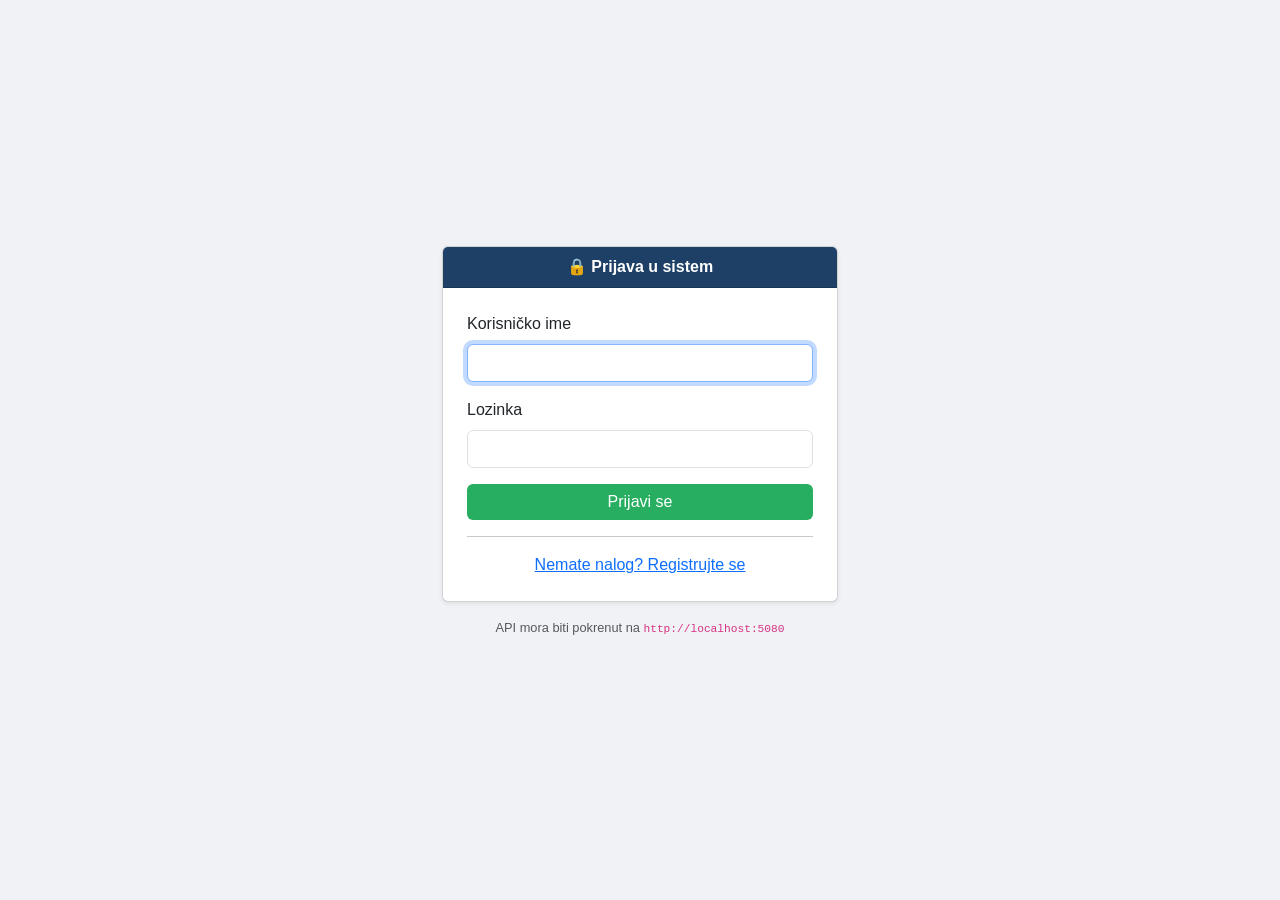
<file: OsiguranjeApp-WebAPI/Client/polise.html>
<!DOCTYPE html>
<html lang="sr">
<head>
    <meta charset="UTF-8">
    <meta name="viewport" content="width=device-width, initial-scale=1.0">
    <title>Polise — OsiguranjApp</title>
    <link href="https://cdn.jsdelivr.net/npm/bootstrap@5.3.3/dist/css/bootstrap.min.css" rel="stylesheet">
    <link rel="stylesheet" href="style.css">
</head>
<body>
    <div class="container-fluid pb-5 px-4">
        <div class="pt-4 pb-2">
            <h3 class="mb-0">📋 Polise osiguranja</h3>
        </div>

        <div id="greska" class="greska-box d-none"></div>

        <div class="d-flex gap-2 mb-3 align-items-center flex-wrap">
            <select id="filterTip" class="form-select" style="max-width:200px;">
                <option value="">Svi tipovi</option>
                <option value="ZIVOTNO">Životno</option>
                <option value="ZDRAVSTVENO">Zdravstveno</option>
                <option value="IMOVINSKO">Imovinsko</option>
                <option value="AUTO">Auto</option>
                <option value="PUTNO">Putno</option>
                <option value="POLJOPRIVREDNO">Poljoprivredno</option>
                <option value="ODGOVORNOST">Odgovornost</option>
                <option value="SPECIJALIZOVANO">Specijalizovano</option>
            </select>
            <select id="filterStatus" class="form-select" style="max-width:180px;">
                <option value="">Svi statusi</option>
                <option value="AKTIVNA">Aktivna</option>
                <option value="ISTEKLA">Istekla</option>
                <option value="RASKINUTA">Raskinuta</option>
                <option value="MIROVANJE">Mirovanje</option>
            </select>
            <div class="ms-auto d-flex align-items-center gap-2">
                <button class="btn btn-osig" id="btnDodaj" data-bs-toggle="modal" data-bs-target="#modalPolisa">➕ Dodaj</button>
                <button class="btn btn-outline-secondary" id="btnOsvezi">⟳ Osveži</button>
                <span class="text-muted" id="lblBroj">Ukupno: 0</span>
            </div>
        </div>

        <div class="card shadow-sm">
            <div class="card-body p-0">
                <table class="table table-hover mb-0">
                    <thead>
                        <tr>
                            <th class="sortable" data-sort="brojPolise">Broj polise</th>
                            <th class="sortable" data-sort="tipOsiguranja">Tip</th>
                            <th class="sortable" data-sort="ugovaracNaziv">Ugovarač</th>
                            <th class="sortable" data-sort="osnovnaPremija">Premija</th>
                            <th class="sortable" data-sort="status">Status</th>
                            <th class="sortable" data-sort="datumPocetka">Važi od</th>
                            <th class="sortable" data-sort="datumIsteka">Važi do</th>
                            <th style="width:150px;"></th>
                        </tr>
                    </thead>
                    <tbody id="tbodyPolise"></tbody>
                </table>
            </div>
        </div>
        <p class="text-muted mt-2" style="font-size:.82rem;">Klikni na red za detalje, ili na zaglavlje kolone za sortiranje.</p>
    </div>

    <!-- Modal: nova polisa -->
    <div class="modal fade" id="modalPolisa" tabindex="-1">
        <div class="modal-dialog modal-lg">
            <div class="modal-content">
                <form id="formaPolisa">
                    <div class="modal-header"><h5 class="modal-title">Nova polisa</h5>
                        <button type="button" class="btn-close" data-bs-dismiss="modal"></button></div>
                    <div class="modal-body">
                        <div id="greskaPolisa" class="greska-box d-none"></div>
                        <div class="mb-2"><label class="form-label">Tip osiguranja *</label>
                            <select class="form-select" id="tip" required>
                                <option value="ZIVOTNO">Životno</option>
                                <option value="ZDRAVSTVENO">Zdravstveno</option>
                                <option value="IMOVINSKO">Imovinsko</option>
                                <option value="AUTO">Auto</option>
                                <option value="PUTNO">Putno</option>
                                <option value="POLJOPRIVREDNO">Poljoprivredno</option>
                                <option value="ODGOVORNOST">Odgovornost</option>
                                <option value="SPECIJALIZOVANO">Specijalizovano</option>
                            </select>
                        </div>
                        <div class="mb-2"><label class="form-label">Broj polise *</label><input class="form-control" id="brojPolise" required></div>
                        <div class="mb-2"><label class="form-label">Ugovarač *</label><select class="form-select" id="ugovaracId" required></select></div>
                        <div class="mb-2"><label class="form-label">Agent</label><select class="form-select" id="agentId"><option value="">-- bez agenta --</option></select></div>
                        <div class="row">
                            <div class="col mb-2"><label class="form-label">Datum početka *</label><input type="date" class="form-control" id="datumPocetka" required></div>
                            <div class="col mb-2"><label class="form-label">Datum isteka *</label><input type="date" class="form-control" id="datumIsteka" required></div>
                        </div>
                        <div class="row">
                            <div class="col mb-2"><label class="form-label">Premija *</label><input type="number" step="0.01" class="form-control" id="premija" required></div>
                            <div class="col mb-2"><label class="form-label">Valuta</label>
                                <select class="form-select" id="valuta"><option>RSD</option><option>EUR</option><option>USD</option></select></div>
                        </div>
                        <div class="mb-2"><label class="form-label">Način plaćanja</label>
                            <select class="form-select" id="nacin">
                                <option value="JEDNOKRATNO">Jednokratno</option>
                                <option value="MESECNO">Mesečno</option>
                                <option value="KVARTAL">Kvartalno</option>
                                <option value="POLUGODISNJE">Polugodišnje</option>
                                <option value="GODISNJE">Godišnje</option>
                            </select>
                        </div>

                        <!-- ---------- Zivotno ---------- -->
                        <div class="d-none border-top pt-2 mt-2" id="redZivotno">
                            <h6 class="text-muted">Životno osiguranje</h6>
                            <div class="row">
                                <div class="col mb-2"><label class="form-label">Suma osiguranja *</label><input type="number" step="0.01" class="form-control" id="sumaOsiguranja"></div>
                                <div class="col mb-2"><label class="form-label">Tip isplate</label>
                                    <select class="form-select" id="tipIsplate">
                                        <option value="JEDNOKRATNA">Jednokratna</option>
                                        <option value="MESECNA_RENTA">Mesečna renta</option>
                                        <option value="KOMBINOVANA">Kombinovana</option>
                                    </select>
                                </div>
                            </div>
                            <label class="form-label mb-1">Korisnici isplate <span class="text-muted" style="font-size:.78rem;">(zbir procenata treba da bude 100%)</span></label>
                            <table class="table table-sm mb-2"><tbody id="tbodyKorisniciNovi"></tbody></table>
                            <div class="row g-2">
                                <div class="col-md-4"><select class="form-select form-select-sm" id="kiKlijentId"></select></div>
                                <div class="col-md-3"><input class="form-control form-control-sm" id="kiImePrezime" placeholder="ili slobodno ime i prezime"></div>
                                <div class="col-md-3"><input type="number" step="0.01" min="0.01" max="100" class="form-control form-control-sm" id="kiProcenat" placeholder="Procenat udela"></div>
                                <div class="col-md-2"><button type="button" class="btn btn-osig btn-sm w-100" id="btnDodajKorisnikaNovi">➕ Dodaj</button></div>
                            </div>
                        </div>

                        <!-- ---------- Zdravstveno ---------- -->
                        <div class="d-none border-top pt-2 mt-2" id="redZdravstveno">
                            <h6 class="text-muted">Zdravstveno osiguranje</h6>
                            <div class="mb-2"><label class="form-label">Mreža ustanova</label><input class="form-control" id="mrezaUstanova"></div>
                            <div class="mb-2"><label class="form-label">Obuhvaćena pokrića</label><textarea class="form-control" id="pokrica" rows="2" placeholder="npr. Fizikalna terapija, Laboratorijske analize, Vakcinacija"></textarea></div>
                            <div class="row">
                                <div class="col-6 mb-2"><label class="form-label">Limit — specijalisti</label><input type="number" step="0.01" class="form-control" id="limitSpecijalista"></div>
                                <div class="col-6 mb-2"><label class="form-label">Limit — stomatolog</label><input type="number" step="0.01" class="form-control" id="limitStomatologa"></div>
                                <div class="col-6 mb-2"><label class="form-label">Limit — bolničke intervencije</label><input type="number" step="0.01" class="form-control" id="limitBolnickih"></div>
                                <div class="col-6 mb-2"><label class="form-label">Limit — bolnički dan</label><input type="number" step="0.01" class="form-control" id="limitBolnickiDan"></div>
                            </div>
                        </div>

                        <!-- ---------- Auto ---------- -->
                        <div class="d-none border-top pt-2 mt-2" id="redAuto">
                            <h6 class="text-muted">Auto osiguranje</h6>
                            <div class="mb-2"><label class="form-label">Vozilo *</label><select class="form-select" id="voziloId"></select></div>
                            <div class="row">
                                <div class="col mb-2"><label class="form-label">Bonus-malus klasa</label><input class="form-control" id="bonusMalusKlasa"></div>
                                <div class="col mb-2"><label class="form-label">Teritorijalno važenje</label>
                                    <select class="form-select" id="teritorijalnoVazenje">
                                        <option value="SRBIJA">Srbija</option>
                                        <option value="REGION">Region</option>
                                        <option value="EVROPA">Evropa</option>
                                        <option value="SVET">Svet</option>
                                    </select>
                                </div>
                            </div>
                            <div class="mb-2"><label class="form-label">Dodatni vozači</label><select class="form-select" id="vozaci" multiple size="4"></select>
                                <div class="form-text">Ctrl/Cmd + klik za više izbora.</div></div>
                        </div>

                        <!-- ---------- Putno ---------- -->
                        <div class="d-none border-top pt-2 mt-2" id="redPutno">
                            <h6 class="text-muted">Putno osiguranje</h6>
                            <div class="mb-2"><label class="form-label">Destinacije</label><input class="form-control" id="destinacije"></div>
                            <div class="row">
                                <div class="col mb-2"><label class="form-label">Datum polaska *</label><input type="date" class="form-control" id="datumPolaska"></div>
                                <div class="col mb-2"><label class="form-label">Datum povratka *</label><input type="date" class="form-control" id="datumPovratka"></div>
                            </div>
                            <div class="mb-2"><label class="form-label">Osigurana lica</label><select class="form-select" id="osiguranaLica" multiple size="4"></select>
                                <div class="form-text">Ctrl/Cmd + klik za više izbora.</div></div>
                        </div>

                        <!-- ---------- Imovinsko ---------- -->
                        <div class="d-none border-top pt-2 mt-2" id="redImovinsko">
                            <h6 class="text-muted">Imovinsko osiguranje</h6>
                            <div class="mb-2"><label class="form-label">Vrste rizika</label><input class="form-control" id="vrsteRizika" placeholder="npr. Požar, poplava, krađa"></div>
                            <div class="row">
                                <div class="col mb-2"><label class="form-label">Nekretnine</label><select class="form-select" id="nekretnine" multiple size="4"></select></div>
                                <div class="col mb-2"><label class="form-label">Pokretna imovina</label><select class="form-select" id="pokretnaImovina" multiple size="4"></select></div>
                            </div>
                        </div>

                        <!-- ---------- Poljoprivredno ---------- -->
                        <div class="d-none border-top pt-2 mt-2" id="redPoljoprivredno">
                            <h6 class="text-muted">Poljoprivredno osiguranje</h6>
                            <div class="row">
                                <div class="col mb-2"><label class="form-label">Usevi</label><select class="form-select" id="usevi" multiple size="4"></select></div>
                                <div class="col mb-2"><label class="form-label">Životinje</label><select class="form-select" id="zivotinje" multiple size="4"></select></div>
                            </div>
                        </div>

                        <!-- ---------- Odgovornost ---------- -->
                        <div class="d-none border-top pt-2 mt-2" id="redOdgovornost">
                            <h6 class="text-muted">Osiguranje od odgovornosti</h6>
                            <div class="row">
                                <div class="col mb-2"><label class="form-label">Vrsta odgovornosti</label><input class="form-control" id="vrstaOdgovornosti"></div>
                                <div class="col mb-2"><label class="form-label">Limit odgovornosti</label><input type="number" step="0.01" class="form-control" id="limitOdgovornosti"></div>
                            </div>
                        </div>

                        <!-- ---------- Specijalizovano ---------- -->
                        <div class="d-none border-top pt-2 mt-2" id="redSpecijalizacija">
                            <h6 class="text-muted">Specijalizovano osiguranje</h6>
                            <div class="mb-2"><label class="form-label">Naziv specijalizacije *</label><input class="form-control" id="nazivSpecijalizacije"></div>
                            <div class="mb-2"><label class="form-label">Opis uslova</label><textarea class="form-control" id="opisUslova" rows="2"></textarea></div>
                        </div>

                        <!-- ---------- Osiguranici (ne za Putno, tamo vec postoji "Osigurana lica") ---------- -->
                        <div class="border-top pt-2 mt-2" id="redOsiguranici">
                            <label class="form-label mb-1">Osiguranici <span class="text-muted" style="font-size:.78rem;">(samo ako se razlikuju od ugovarača)</span></label>
                            <table class="table table-sm mb-2"><tbody id="tbodyOsiguraniciNovi"></tbody></table>
                            <div class="row g-2">
                                <div class="col-md-5"><select class="form-select form-select-sm" id="osKlijentId"><option value="">-- nije registrovan klijent --</option></select></div>
                                <div class="col-md-5"><input class="form-control form-control-sm" id="osImePrezime" placeholder="ili slobodno ime i prezime"></div>
                                <div class="col-md-2"><button type="button" class="btn btn-osig btn-sm w-100" id="btnDodajOsiguranikaNovi">➕ Dodaj</button></div>
                            </div>
                        </div>

                        <!-- ---------- Dodatna pokrića ---------- -->
                        <div class="border-top pt-2 mt-2">
                            <label class="form-label mb-1">Dodatna pokrića</label>
                            <table class="table table-sm mb-2">
                                <thead><tr><th>Naziv</th><th>Opis</th><th>Limit</th><th>Franš. (%)</th><th>Premija</th><th></th></tr></thead>
                                <tbody id="tbodyPokricaNovi"></tbody>
                            </table>
                            <div class="row g-2">
                                <div class="col-md-3"><input class="form-control form-control-sm" id="pkNaziv" placeholder="Naziv *"></div>
                                <div class="col-md-3"><input class="form-control form-control-sm" id="pkOpis" placeholder="Opis"></div>
                                <div class="col-md-2"><input type="number" step="0.01" class="form-control form-control-sm" id="pkLimit" placeholder="Limit"></div>
                                <div class="col-md-2"><input type="number" step="0.01" min="0" max="100" class="form-control form-control-sm" id="pkFransiza" placeholder="Franš. %" value="0"></div>
                                <div class="col-md-1"><input type="number" step="0.01" class="form-control form-control-sm" id="pkPremija" placeholder="Premija" value="0"></div>
                                <div class="col-md-1"><button type="button" class="btn btn-osig btn-sm w-100" id="btnDodajPokriceNovi">➕</button></div>
                            </div>
                        </div>
                    </div>
                    <div class="modal-footer">
                        <button type="button" class="btn btn-secondary" data-bs-dismiss="modal">Otkaži</button>
                        <button type="submit" class="btn btn-osig">Sačuvaj</button>
                    </div>
                </form>
            </div>
        </div>
    </div>

    <!-- Modal: izmeni polisu (isto kao WinForms IzmeniPolisaForma, dopunjeno tip-specificnim poljima) -->
    <div class="modal fade" id="modalIzmeni" tabindex="-1">
        <div class="modal-dialog modal-lg">
            <div class="modal-content">
                <form id="formaIzmeni">
                    <div class="modal-header"><h5 class="modal-title" id="izmeniNaslov">Izmeni polisu</h5>
                        <button type="button" class="btn-close" data-bs-dismiss="modal"></button></div>
                    <div class="modal-body">
                        <div id="greskaIzmeni" class="greska-box d-none"></div>
                        <input type="hidden" id="ezId">
                        <div class="mb-2"><label class="form-label">Ugovarač *</label><select class="form-select" id="ezUgovaracId" required></select></div>
                        <div class="mb-2"><label class="form-label">Agent</label><select class="form-select" id="ezAgentId"><option value="">-- bez agenta --</option></select></div>
                        <div class="row">
                            <div class="col mb-2"><label class="form-label">Datum početka *</label><input type="date" class="form-control" id="ezDatumPocetka" required></div>
                            <div class="col mb-2"><label class="form-label">Datum isteka *</label><input type="date" class="form-control" id="ezDatumIsteka" required></div>
                        </div>
                        <div class="row">
                            <div class="col mb-2"><label class="form-label">Premija *</label><input type="number" step="0.01" class="form-control" id="ezPremija" required></div>
                            <div class="col mb-2"><label class="form-label">Valuta</label>
                                <select class="form-select" id="ezValuta"><option>RSD</option><option>EUR</option><option>USD</option></select></div>
                        </div>
                        <div class="mb-2"><label class="form-label">Način plaćanja</label>
                            <select class="form-select" id="ezNacin">
                                <option value="JEDNOKRATNO">Jednokratno</option>
                                <option value="MESECNO">Mesečno</option>
                                <option value="KVARTAL">Kvartalno</option>
                                <option value="POLUGODISNJE">Polugodišnje</option>
                                <option value="GODISNJE">Godišnje</option>
                            </select>
                        </div>
                        <div class="mb-2"><label class="form-label">Status</label>
                            <select class="form-select" id="ezStatus">
                                <option value="AKTIVNA">Aktivna</option>
                                <option value="ISTEKLA">Istekla</option>
                                <option value="RASKINUTA">Raskinuta</option>
                                <option value="MIROVANJE">Mirovanje</option>
                                <option value="OBNOVLJENA">Obnovljena</option>
                            </select>
                        </div>

                        <!-- ---------- Zivotno ---------- -->
                        <div class="d-none border-top pt-2 mt-2" id="ezRedZivotno">
                            <h6 class="text-muted">Životno osiguranje</h6>
                            <div class="row">
                                <div class="col mb-2"><label class="form-label">Suma osiguranja *</label><input type="number" step="0.01" class="form-control" id="ezSumaOsiguranja"></div>
                                <div class="col mb-2"><label class="form-label">Tip isplate</label>
                                    <select class="form-select" id="ezTipIsplate">
                                        <option value="JEDNOKRATNA">Jednokratna</option>
                                        <option value="MESECNA_RENTA">Mesečna renta</option>
                                        <option value="KOMBINOVANA">Kombinovana</option>
                                    </select>
                                </div>
                            </div>
                            <label class="form-label mb-1">Korisnici isplate <span class="text-muted" style="font-size:.78rem;">(zbir procenata treba da bude 100%)</span></label>
                            <div id="greskaKorisnici" class="greska-box d-none"></div>
                            <table class="table table-sm mb-2"><tbody id="tbodyKorisniciIzmena"></tbody></table>
                            <div class="row g-2">
                                <div class="col-md-4"><select class="form-select form-select-sm" id="ezKiKlijentId"></select></div>
                                <div class="col-md-3"><input class="form-control form-control-sm" id="ezKiImePrezime" placeholder="ili slobodno ime i prezime"></div>
                                <div class="col-md-3"><input type="number" step="0.01" min="0.01" max="100" class="form-control form-control-sm" id="ezKiProcenat" placeholder="Procenat udela"></div>
                                <div class="col-md-2"><button type="button" class="btn btn-osig btn-sm w-100" id="btnDodajKorisnikaIzmena">➕ Dodaj</button></div>
                            </div>
                        </div>

                        <!-- ---------- Zdravstveno ---------- -->
                        <div class="d-none border-top pt-2 mt-2" id="ezRedZdravstveno">
                            <h6 class="text-muted">Zdravstveno osiguranje</h6>
                            <div class="mb-2"><label class="form-label">Mreža ustanova</label><input class="form-control" id="ezMrezaUstanova"></div>
                            <div class="mb-2"><label class="form-label">Obuhvaćena pokrića</label><textarea class="form-control" id="ezPokrica" rows="2"></textarea></div>
                            <div class="row">
                                <div class="col-6 mb-2"><label class="form-label">Limit — specijalisti</label><input type="number" step="0.01" class="form-control" id="ezLimitSpecijalista"></div>
                                <div class="col-6 mb-2"><label class="form-label">Limit — stomatolog</label><input type="number" step="0.01" class="form-control" id="ezLimitStomatologa"></div>
                                <div class="col-6 mb-2"><label class="form-label">Limit — bolničke intervencije</label><input type="number" step="0.01" class="form-control" id="ezLimitBolnickih"></div>
                                <div class="col-6 mb-2"><label class="form-label">Limit — bolnički dan</label><input type="number" step="0.01" class="form-control" id="ezLimitBolnickiDan"></div>
                            </div>
                        </div>

                        <!-- ---------- Auto ---------- -->
                        <div class="d-none border-top pt-2 mt-2" id="ezRedAuto">
                            <h6 class="text-muted">Auto osiguranje</h6>
                            <div class="mb-2"><label class="form-label">Vozilo *</label><select class="form-select" id="ezVoziloId"></select></div>
                            <div class="row">
                                <div class="col mb-2"><label class="form-label">Bonus-malus klasa</label><input class="form-control" id="ezBonusMalusKlasa"></div>
                                <div class="col mb-2"><label class="form-label">Teritorijalno važenje</label>
                                    <select class="form-select" id="ezTeritorijalnoVazenje">
                                        <option value="SRBIJA">Srbija</option>
                                        <option value="REGION">Region</option>
                                        <option value="EVROPA">Evropa</option>
                                        <option value="SVET">Svet</option>
                                    </select>
                                </div>
                            </div>
                            <div class="mb-2"><label class="form-label">Dodatni vozači</label><select class="form-select" id="ezVozaci" multiple size="4"></select></div>
                        </div>

                        <!-- ---------- Putno ---------- -->
                        <div class="d-none border-top pt-2 mt-2" id="ezRedPutno">
                            <h6 class="text-muted">Putno osiguranje</h6>
                            <div class="mb-2"><label class="form-label">Destinacije</label><input class="form-control" id="ezDestinacije"></div>
                            <div class="row">
                                <div class="col mb-2"><label class="form-label">Datum polaska *</label><input type="date" class="form-control" id="ezDatumPolaska"></div>
                                <div class="col mb-2"><label class="form-label">Datum povratka *</label><input type="date" class="form-control" id="ezDatumPovratka"></div>
                            </div>
                            <div class="mb-2"><label class="form-label">Osigurana lica</label><select class="form-select" id="ezOsiguranaLica" multiple size="4"></select></div>
                        </div>

                        <!-- ---------- Imovinsko ---------- -->
                        <div class="d-none border-top pt-2 mt-2" id="ezRedImovinsko">
                            <h6 class="text-muted">Imovinsko osiguranje</h6>
                            <div class="mb-2"><label class="form-label">Vrste rizika</label><input class="form-control" id="ezVrsteRizika"></div>
                            <div class="row">
                                <div class="col mb-2"><label class="form-label">Nekretnine</label><select class="form-select" id="ezNekretnine" multiple size="4"></select></div>
                                <div class="col mb-2"><label class="form-label">Pokretna imovina</label><select class="form-select" id="ezPokretnaImovina" multiple size="4"></select></div>
                            </div>
                        </div>

                        <!-- ---------- Poljoprivredno ---------- -->
                        <div class="d-none border-top pt-2 mt-2" id="ezRedPoljoprivredno">
                            <h6 class="text-muted">Poljoprivredno osiguranje</h6>
                            <div class="row">
                                <div class="col mb-2"><label class="form-label">Usevi</label><select class="form-select" id="ezUsevi" multiple size="4"></select></div>
                                <div class="col mb-2"><label class="form-label">Životinje</label><select class="form-select" id="ezZivotinje" multiple size="4"></select></div>
                            </div>
                        </div>

                        <!-- ---------- Odgovornost ---------- -->
                        <div class="d-none border-top pt-2 mt-2" id="ezRedOdgovornost">
                            <h6 class="text-muted">Osiguranje od odgovornosti</h6>
                            <div class="row">
                                <div class="col mb-2"><label class="form-label">Vrsta odgovornosti</label><input class="form-control" id="ezVrstaOdgovornosti"></div>
                                <div class="col mb-2"><label class="form-label">Limit odgovornosti</label><input type="number" step="0.01" class="form-control" id="ezLimitOdgovornosti"></div>
                            </div>
                        </div>

                        <!-- ---------- Specijalizovano ---------- -->
                        <div class="d-none border-top pt-2 mt-2" id="ezRedSpecijalizacija">
                            <h6 class="text-muted">Specijalizovano osiguranje</h6>
                            <div class="mb-2"><label class="form-label">Naziv specijalizacije *</label><input class="form-control" id="ezNazivSpecijalizacije"></div>
                            <div class="mb-2"><label class="form-label">Opis uslova</label><textarea class="form-control" id="ezOpisUslova" rows="2"></textarea></div>
                        </div>

                        <!-- ---------- Osiguranici (ne za Putno, tamo vec postoji "Osigurana lica") ---------- -->
                        <div class="border-top pt-2 mt-2" id="ezRedOsiguranici">
                            <label class="form-label mb-1">Osiguranici <span class="text-muted" style="font-size:.78rem;">(samo ako se razlikuju od ugovarača)</span></label>
                            <div id="greskaOsiguranici" class="greska-box d-none"></div>
                            <table class="table table-sm mb-2"><tbody id="tbodyOsiguraniciIzmena"></tbody></table>
                            <div class="row g-2">
                                <div class="col-md-5"><select class="form-select form-select-sm" id="ezOsKlijentId"><option value="">-- nije registrovan klijent --</option></select></div>
                                <div class="col-md-5"><input class="form-control form-control-sm" id="ezOsImePrezime" placeholder="ili slobodno ime i prezime"></div>
                                <div class="col-md-2"><button type="button" class="btn btn-osig btn-sm w-100" id="btnDodajOsiguranikaIzmena">➕ Dodaj</button></div>
                            </div>
                        </div>

                        <!-- ---------- Dodatna pokrića ---------- -->
                        <div class="border-top pt-2 mt-2">
                            <label class="form-label mb-1">Dodatna pokrića</label>
                            <div id="greskaPokrica" class="greska-box d-none"></div>
                            <table class="table table-sm mb-2">
                                <thead><tr><th>Naziv</th><th>Opis</th><th>Limit</th><th>Franš. (%)</th><th>Premija</th><th></th></tr></thead>
                                <tbody id="tbodyPokricaIzmena"></tbody>
                            </table>
                            <div class="row g-2">
                                <div class="col-md-3"><input class="form-control form-control-sm" id="ezPkNaziv" placeholder="Naziv *"></div>
                                <div class="col-md-3"><input class="form-control form-control-sm" id="ezPkOpis" placeholder="Opis"></div>
                                <div class="col-md-2"><input type="number" step="0.01" class="form-control form-control-sm" id="ezPkLimit" placeholder="Limit"></div>
                                <div class="col-md-2"><input type="number" step="0.01" min="0" max="100" class="form-control form-control-sm" id="ezPkFransiza" placeholder="Franš. %" value="0"></div>
                                <div class="col-md-1"><input type="number" step="0.01" class="form-control form-control-sm" id="ezPkPremija" placeholder="Premija" value="0"></div>
                                <div class="col-md-1"><button type="button" class="btn btn-osig btn-sm w-100" id="btnDodajPokriceIzmena">➕</button></div>
                            </div>
                        </div>
                    </div>
                    <div class="modal-footer">
                        <button type="button" class="btn btn-secondary" data-bs-dismiss="modal">Otkaži</button>
                        <button type="submit" class="btn btn-osig">Sačuvaj</button>
                    </div>
                </form>
            </div>
        </div>
    </div>

    <!-- Offcanvas: detalji polise + akcije -->
    <div class="offcanvas offcanvas-end" tabindex="-1" id="offDetalji" style="width:420px;">
        <div class="offcanvas-header">
            <h5 class="offcanvas-title" id="detaljiNaziv">Detalji polise</h5>
            <button type="button" class="btn-close" data-bs-dismiss="offcanvas"></button>
        </div>
        <div class="offcanvas-body d-flex flex-column">
            <div class="d-flex gap-2 mb-2 flex-wrap pb-2" id="detaljiAkcije">
                <button class="btn btn-osig-plava flex-fill" id="btnDetaljiIzmeni">✏️ Izmeni</button>
                <button class="btn btn-osig-crvena flex-fill" id="btnDetaljiObrisi">🗑️ Obriši</button>
            </div>
            <div class="d-flex gap-2 mb-2 flex-wrap">
                <button class="btn btn-osig-plava-tamna flex-fill" id="btnDetaljiIstorija">🕘 Istorija</button>
            </div>
            <hr class="mt-0 mb-3">
            <div id="detaljiSadrzaj" class="flex-grow-1"><p class="text-muted">Učitavanje...</p></div>
        </div>
    </div>

    <!-- Modal: istorija polise (izmene/obnove/raskidi/mirovanja) - samo za citanje -->
    <div class="modal fade" id="modalIstorija" tabindex="-1">
        <div class="modal-dialog modal-lg">
            <div class="modal-content">
                <div class="modal-header"><h5 class="modal-title" id="istorijaNaslov">Istorija polise</h5>
                    <button type="button" class="btn-close" data-bs-dismiss="modal"></button></div>
                <div class="modal-body">
                    <div id="greskaIstorija" class="greska-box d-none"></div>
                    <table class="table table-sm table-hover mb-0">
                        <thead>
                            <tr>
                                <th>Datum</th>
                                <th>Vrsta promene</th>
                                <th>Opis</th>
                                <th>Izmenio</th>
                            </tr>
                        </thead>
                        <tbody id="tbodyIstorija"></tbody>
                    </table>
                    <p class="text-muted mt-2 mb-0" id="istorijaPrazno" style="display:none;">Nema zabeleženih izmena.</p>
                </div>
                <div class="modal-footer">
                    <button type="button" class="btn btn-secondary" data-bs-dismiss="modal">Zatvori</button>
                </div>
            </div>
        </div>
    </div>

    <script src="https://cdn.jsdelivr.net/npm/bootstrap@5.3.3/dist/js/bootstrap.bundle.min.js"></script>
    <script src="api.js"></script>
    <script src="polise.js"></script>
</body>
</html>
</file>
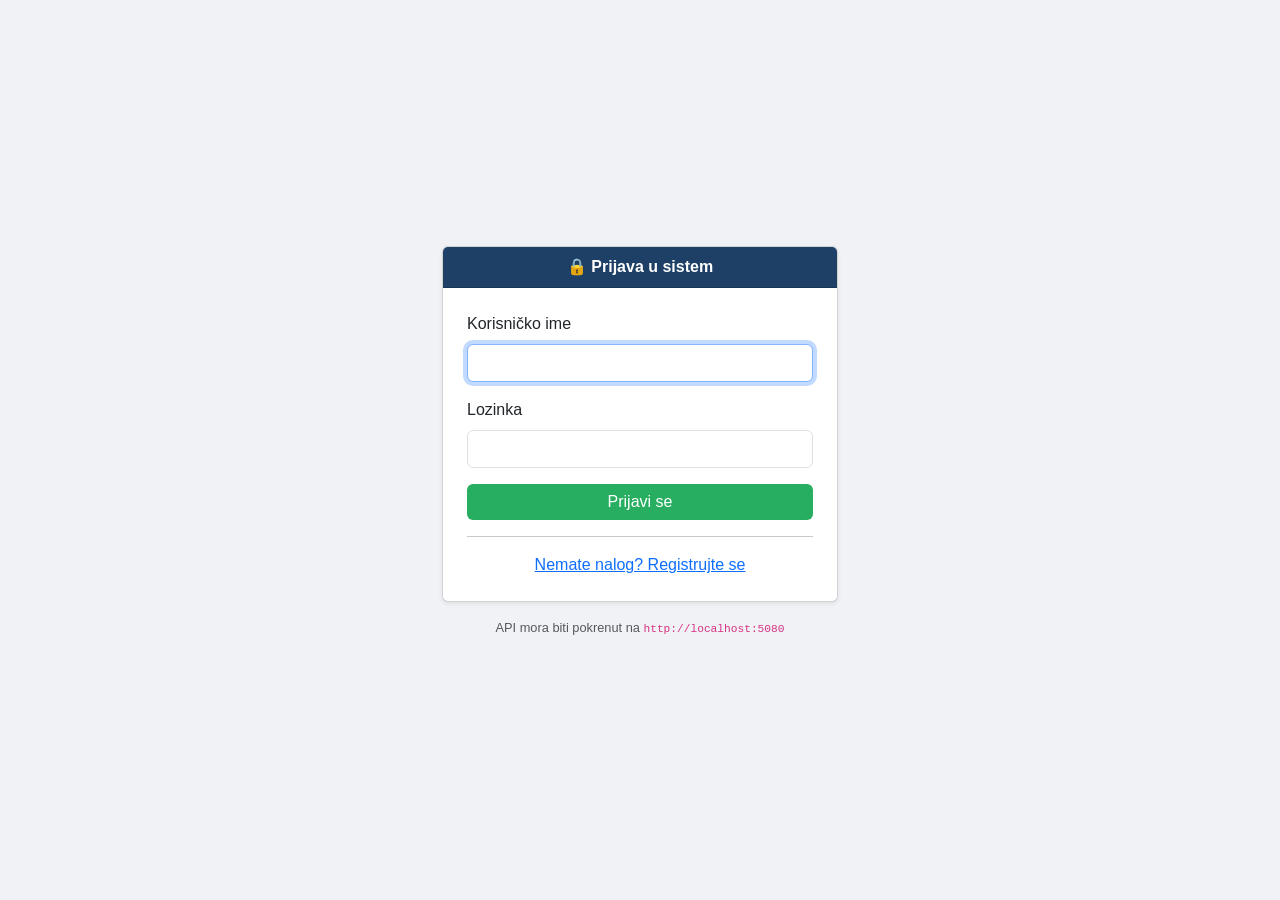
<file: OsiguranjeApp-WebAPI/Client/predmeti.html>
<!DOCTYPE html>
<html lang="sr">
<head>
    <meta charset="UTF-8">
    <meta name="viewport" content="width=device-width, initial-scale=1.0">
    <title>Predmeti osiguranja — OsiguranjApp</title>
    <link href="https://cdn.jsdelivr.net/npm/bootstrap@5.3.3/dist/css/bootstrap.min.css" rel="stylesheet">
    <link rel="stylesheet" href="style.css">
</head>
<body>
    <div class="container-fluid pb-5 px-4">
        <div class="pt-4 pb-2">
            <h3 class="mb-0">🌾 Predmeti osiguranja</h3>
        </div>

        <div id="greska" class="greska-box d-none"></div>

        <ul class="nav nav-tabs mb-3" id="taboviPredmeti">
            <li class="nav-item"><button class="nav-link active" data-bs-toggle="tab" data-bs-target="#paneVozila">Vozila</button></li>
            <li class="nav-item"><button class="nav-link" data-bs-toggle="tab" data-bs-target="#paneNekretnine">Nekretnine</button></li>
            <li class="nav-item"><button class="nav-link" data-bs-toggle="tab" data-bs-target="#paneUsevi">Usevi</button></li>
            <li class="nav-item"><button class="nav-link" data-bs-toggle="tab" data-bs-target="#paneZivotinje">Životinje</button></li>
            <li class="nav-item"><button class="nav-link" data-bs-toggle="tab" data-bs-target="#paneImovina">Pokretna imovina</button></li>
        </ul>

        <div class="tab-content">
            <!-- Vozila -->
            <div class="tab-pane fade show active" id="paneVozila">
                <div class="d-flex gap-2 mb-3 align-items-center flex-wrap">
                    <div class="ms-auto d-flex align-items-center gap-2">
                        <button class="btn btn-osig" id="btnDodajVozila">➕ Dodaj</button>
                        <button class="btn btn-outline-secondary" id="btnOsveziVozila">⟳ Osveži</button>
                        <span class="text-muted" id="lblBrojVozila">Ukupno: 0</span>
                    </div>
                </div>
                <div class="card shadow-sm">
                    <div class="card-body p-0">
                        <table class="table table-hover mb-0">
                            <thead>
                                <tr>
                                    <th class="sortable" data-sort="registracija">Registracija</th>
                                    <th class="sortable" data-sort="marka">Marka</th>
                                    <th class="sortable" data-sort="model">Model</th>
                                    <th class="sortable" data-sort="godinaProizvodnje">Godina proizvodnje</th>
                                    <th class="sortable" data-sort="vlasnikNaziv">Vlasnik</th>
                                    <th style="width:150px;"></th>
                                </tr>
                            </thead>
                            <tbody id="tbodyVozila"></tbody>
                        </table>
                    </div>
                </div>
            </div>

            <!-- Nekretnine -->
            <div class="tab-pane fade" id="paneNekretnine">
                <div class="d-flex gap-2 mb-3 align-items-center flex-wrap">
                    <div class="ms-auto d-flex align-items-center gap-2">
                        <button class="btn btn-osig" id="btnDodajNekretnine">➕ Dodaj</button>
                        <button class="btn btn-outline-secondary" id="btnOsveziNekretnine">⟳ Osveži</button>
                        <span class="text-muted" id="lblBrojNekretnine">Ukupno: 0</span>
                    </div>
                </div>
                <div class="card shadow-sm">
                    <div class="card-body p-0">
                        <table class="table table-hover mb-0">
                            <thead>
                                <tr>
                                    <th class="sortable" data-sort="adresa">Adresa</th>
                                    <th class="sortable" data-sort="tipObjekta">Tip objekta</th>
                                    <th class="sortable" data-sort="povrsina">Površina (m²)</th>
                                    <th class="sortable" data-sort="godinaIzgradnje">Godina izgradnje</th>
                                    <th class="sortable" data-sort="procenjenaVrednost">Procenjena vrednost</th>
                                    <th style="width:150px;"></th>
                                </tr>
                            </thead>
                            <tbody id="tbodyNekretnine"></tbody>
                        </table>
                    </div>
                </div>
            </div>

            <!-- Usevi -->
            <div class="tab-pane fade" id="paneUsevi">
                <div class="d-flex gap-2 mb-3 align-items-center flex-wrap">
                    <div class="ms-auto d-flex align-items-center gap-2">
                        <button class="btn btn-osig" id="btnDodajUsevi">➕ Dodaj</button>
                        <button class="btn btn-outline-secondary" id="btnOsveziUsevi">⟳ Osveži</button>
                        <span class="text-muted" id="lblBrojUsevi">Ukupno: 0</span>
                    </div>
                </div>
                <div class="card shadow-sm">
                    <div class="card-body p-0">
                        <table class="table table-hover mb-0">
                            <thead>
                                <tr>
                                    <th class="sortable" data-sort="vrsta">Vrsta</th>
                                    <th class="sortable" data-sort="lokacija">Lokacija</th>
                                    <th class="sortable" data-sort="procenjenaVrednost">Procenjena vrednost</th>
                                    <th style="width:150px;"></th>
                                </tr>
                            </thead>
                            <tbody id="tbodyUsevi"></tbody>
                        </table>
                    </div>
                </div>
            </div>

            <!-- Zivotinje -->
            <div class="tab-pane fade" id="paneZivotinje">
                <div class="d-flex gap-2 mb-3 align-items-center flex-wrap">
                    <div class="ms-auto d-flex align-items-center gap-2">
                        <button class="btn btn-osig" id="btnDodajZivotinje">➕ Dodaj</button>
                        <button class="btn btn-outline-secondary" id="btnOsveziZivotinje">⟳ Osveži</button>
                        <span class="text-muted" id="lblBrojZivotinje">Ukupno: 0</span>
                    </div>
                </div>
                <div class="card shadow-sm">
                    <div class="card-body p-0">
                        <table class="table table-hover mb-0">
                            <thead>
                                <tr>
                                    <th class="sortable" data-sort="vrsta">Vrsta</th>
                                    <th class="sortable" data-sort="lokacija">Lokacija</th>
                                    <th class="sortable" data-sort="procenjenaVrednost">Procenjena vrednost</th>
                                    <th style="width:150px;"></th>
                                </tr>
                            </thead>
                            <tbody id="tbodyZivotinje"></tbody>
                        </table>
                    </div>
                </div>
            </div>

            <!-- Pokretna imovina -->
            <div class="tab-pane fade" id="paneImovina">
                <div class="d-flex gap-2 mb-3 align-items-center flex-wrap">
                    <div class="ms-auto d-flex align-items-center gap-2">
                        <button class="btn btn-osig" id="btnDodajImovina">➕ Dodaj</button>
                        <button class="btn btn-outline-secondary" id="btnOsveziImovina">⟳ Osveži</button>
                        <span class="text-muted" id="lblBrojImovina">Ukupno: 0</span>
                    </div>
                </div>
                <div class="card shadow-sm">
                    <div class="card-body p-0">
                        <table class="table table-hover mb-0">
                            <thead>
                                <tr>
                                    <th class="sortable" data-sort="naziv">Naziv</th>
                                    <th class="sortable" data-sort="opis">Opis</th>
                                    <th class="sortable" data-sort="procenjenaVrednost">Procenjena vrednost</th>
                                    <th style="width:150px;"></th>
                                </tr>
                            </thead>
                            <tbody id="tbodyImovina"></tbody>
                        </table>
                    </div>
                </div>
            </div>
        </div>
    </div>

    <!-- Modal: usev/zivotinja (dele istu strukturu: Vrsta/Lokacija/Procenjena vrednost) -->
    <div class="modal fade" id="modalPredmet" tabindex="-1">
        <div class="modal-dialog">
            <div class="modal-content">
                <form id="formaPredmet">
                    <div class="modal-header"><h5 class="modal-title" id="predmetNaslov">Dodaj</h5>
                        <button type="button" class="btn-close" data-bs-dismiss="modal"></button></div>
                    <div class="modal-body">
                        <div id="greskaPredmet" class="greska-box d-none"></div>
                        <input type="hidden" id="pId">
                        <div class="mb-2"><label class="form-label">Vrsta *</label><input class="form-control" id="pVrsta" required></div>
                        <div class="mb-2"><label class="form-label">Lokacija</label><input class="form-control" id="pLokacija"></div>
                        <div class="mb-2"><label class="form-label">Procenjena vrednost</label><input type="number" step="0.01" class="form-control" id="pVrednost"></div>
                    </div>
                    <div class="modal-footer">
                        <button type="button" class="btn btn-secondary" data-bs-dismiss="modal">Otkaži</button>
                        <button type="submit" class="btn btn-osig">Sačuvaj</button>
                    </div>
                </form>
            </div>
        </div>
    </div>

    <!-- Modal: pokretna imovina -->
    <div class="modal fade" id="modalImovina" tabindex="-1">
        <div class="modal-dialog">
            <div class="modal-content">
                <form id="formaImovina">
                    <div class="modal-header"><h5 class="modal-title" id="imovinaNaslov">Dodaj</h5>
                        <button type="button" class="btn-close" data-bs-dismiss="modal"></button></div>
                    <div class="modal-body">
                        <div id="greskaImovina" class="greska-box d-none"></div>
                        <input type="hidden" id="iId">
                        <div class="mb-2"><label class="form-label">Naziv *</label><input class="form-control" id="iNaziv" required></div>
                        <div class="mb-2"><label class="form-label">Opis</label><input class="form-control" id="iOpis"></div>
                        <div class="mb-2"><label class="form-label">Procenjena vrednost</label><input type="number" step="0.01" class="form-control" id="iVrednost"></div>
                    </div>
                    <div class="modal-footer">
                        <button type="button" class="btn btn-secondary" data-bs-dismiss="modal">Otkaži</button>
                        <button type="submit" class="btn btn-osig">Sačuvaj</button>
                    </div>
                </form>
            </div>
        </div>
    </div>

    <!-- Modal: vozilo -->
    <div class="modal fade" id="modalVozilo" tabindex="-1">
        <div class="modal-dialog">
            <div class="modal-content">
                <form id="formaVozilo">
                    <div class="modal-header"><h5 class="modal-title" id="voziloNaslov">Dodaj</h5>
                        <button type="button" class="btn-close" data-bs-dismiss="modal"></button></div>
                    <div class="modal-body">
                        <div id="greskaVozilo" class="greska-box d-none"></div>
                        <input type="hidden" id="vId">
                        <div class="mb-2"><label class="form-label">Registracija *</label><input class="form-control" id="vRegistracija" required></div>
                        <div class="row">
                            <div class="col mb-2"><label class="form-label">Marka *</label><input class="form-control" id="vMarka" required></div>
                            <div class="col mb-2"><label class="form-label">Model *</label><input class="form-control" id="vModel" required></div>
                        </div>
                        <div class="mb-2"><label class="form-label">Godina proizvodnje *</label><input type="number" class="form-control" id="vGodina" required></div>
                        <div class="mb-2"><label class="form-label">Vlasnik *</label><select class="form-select" id="vVlasnik" required></select></div>
                    </div>
                    <div class="modal-footer">
                        <button type="button" class="btn btn-secondary" data-bs-dismiss="modal">Otkaži</button>
                        <button type="submit" class="btn btn-osig">Sačuvaj</button>
                    </div>
                </form>
            </div>
        </div>
    </div>

    <!-- Modal: nekretnina -->
    <div class="modal fade" id="modalNekretnina" tabindex="-1">
        <div class="modal-dialog">
            <div class="modal-content">
                <form id="formaNekretnina">
                    <div class="modal-header"><h5 class="modal-title" id="nekretninaNaslov">Dodaj</h5>
                        <button type="button" class="btn-close" data-bs-dismiss="modal"></button></div>
                    <div class="modal-body">
                        <div id="greskaNekretnina" class="greska-box d-none"></div>
                        <input type="hidden" id="nId">
                        <div class="mb-2"><label class="form-label">Adresa *</label><input class="form-control" id="nAdresa" required></div>
                        <div class="mb-2"><label class="form-label">Tip objekta *</label>
                            <select class="form-select" id="nTip" required>
                                <option value="STAN">Stan</option>
                                <option value="KUCA">Kuća</option>
                                <option value="POSLOVNI_PROSTOR">Poslovni prostor</option>
                                <option value="MAGACIN">Magacin</option>
                                <option value="ZEMLJISTE">Zemljište</option>
                                <option value="OSTALO">Ostalo</option>
                            </select>
                        </div>
                        <div class="row">
                            <div class="col mb-2"><label class="form-label">Površina (m²) *</label><input type="number" step="0.01" class="form-control" id="nPovrsina" required></div>
                            <div class="col mb-2"><label class="form-label">Godina izgradnje *</label><input type="number" class="form-control" id="nGodina" required></div>
                        </div>
                        <div class="mb-2"><label class="form-label">Procenjena vrednost *</label><input type="number" step="0.01" class="form-control" id="nVrednost" required></div>
                    </div>
                    <div class="modal-footer">
                        <button type="button" class="btn btn-secondary" data-bs-dismiss="modal">Otkaži</button>
                        <button type="submit" class="btn btn-osig">Sačuvaj</button>
                    </div>
                </form>
            </div>
        </div>
    </div>

    <script src="https://cdn.jsdelivr.net/npm/bootstrap@5.3.3/dist/js/bootstrap.bundle.min.js"></script>
    <script src="api.js"></script>
    <script src="predmeti.js"></script>
</body>
</html>
</file>
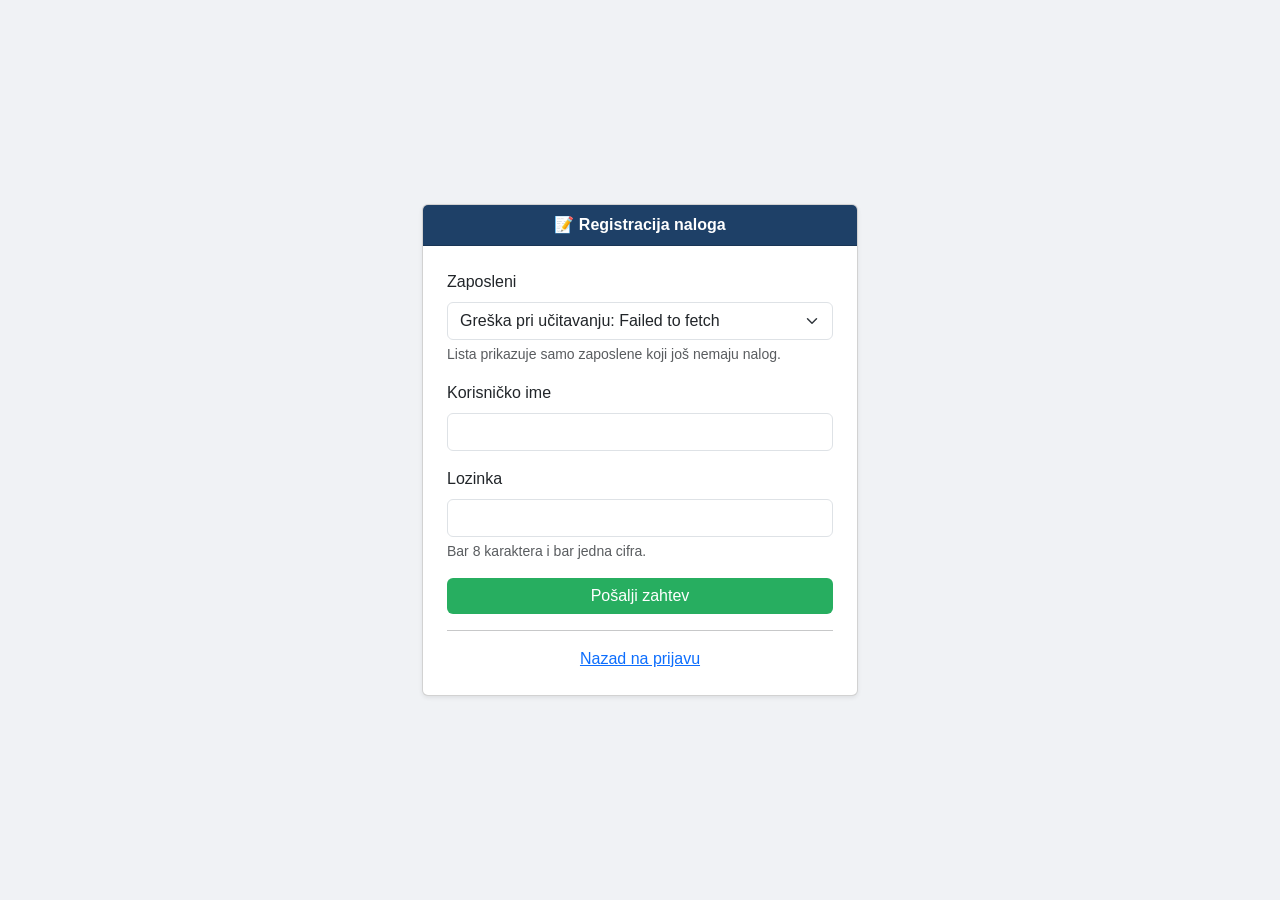
<file: OsiguranjeApp-WebAPI/Client/register.html>
<!DOCTYPE html>
<html lang="sr">
<head>
    <meta charset="UTF-8">
    <meta name="viewport" content="width=device-width, initial-scale=1.0">
    <title>Registracija — OsiguranjApp</title>
    <link href="https://cdn.jsdelivr.net/npm/bootstrap@5.3.3/dist/css/bootstrap.min.css" rel="stylesheet">
    <link rel="stylesheet" href="style.css">
</head>
<body class="d-flex align-items-center" style="min-height:100vh;">
    <div class="container" style="max-width:460px;">
        <div class="card shadow-sm">
            <div class="card-header text-center">📝 Registracija naloga</div>
            <div class="card-body p-4">
                <div id="greska" class="greska-box d-none"></div>
                <div id="poruka" class="alert alert-success d-none"></div>
                <form id="formaRegistracija">
                    <div class="mb-3">
                        <label class="form-label">Zaposleni</label>
                        <select class="form-select" id="osobljeId" required></select>
                        <div class="form-text">Lista prikazuje samo zaposlene koji još nemaju nalog.</div>
                    </div>
                    <div class="mb-3">
                        <label class="form-label">Korisničko ime</label>
                        <input type="text" class="form-control" id="korisnickoIme" required>
                    </div>
                    <div class="mb-3">
                        <label class="form-label">Lozinka</label>
                        <input type="password" class="form-control" id="lozinka" required>
                        <div class="form-text">Bar 8 karaktera i bar jedna cifra.</div>
                    </div>
                    <button type="submit" class="btn btn-osig w-100">Pošalji zahtev</button>
                </form>
                <hr>
                <div class="text-center">
                    <a href="login.html">Nazad na prijavu</a>
                </div>
            </div>
        </div>
    </div>

    <script src="api.js"></script>
    <script src="register.js"></script>
</body>
</html>
</file>
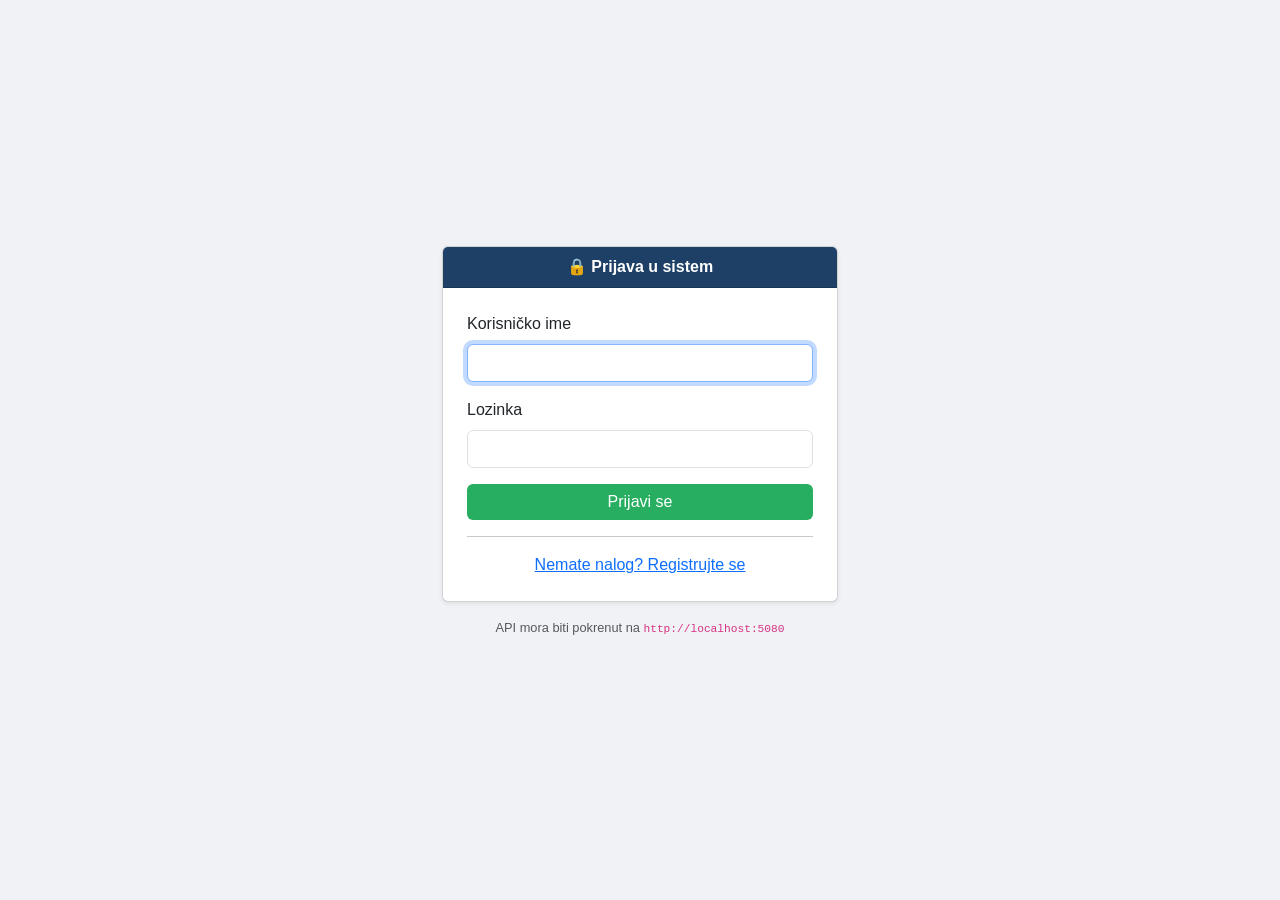
<file: OsiguranjeApp-WebAPI/Client/stete.html>
<!DOCTYPE html>
<html lang="sr">
<head>
    <meta charset="UTF-8">
    <meta name="viewport" content="width=device-width, initial-scale=1.0">
    <title>Štete — OsiguranjApp</title>
    <link href="https://cdn.jsdelivr.net/npm/bootstrap@5.3.3/dist/css/bootstrap.min.css" rel="stylesheet">
    <link rel="stylesheet" href="style.css">
</head>
<body>
    <div class="container-fluid pb-5 px-4">
        <div class="pt-4 pb-2">
            <h3 class="mb-0">⚠️ Štete</h3>
        </div>

        <div id="greska" class="greska-box d-none"></div>

        <div class="d-flex gap-2 mb-3 align-items-center flex-wrap">
            <select id="filterStatus" class="form-select" style="max-width:220px;">
                <option value="">Svi statusi</option>
                <option value="PRIJAVLJENA">Prijavljena</option>
                <option value="U_OBRADI">U obradi</option>
                <option value="U_PROCENI">U proceni</option>
                <option value="ODOBRENA">Odobrena</option>
                <option value="ODBIJENA">Odbijena</option>
                <option value="ISPLACENA">Isplaćena</option>
                <option value="ZATVORENA">Zatvorena</option>
            </select>
            <div class="ms-auto d-flex align-items-center gap-2">
                <button class="btn btn-osig" id="btnDodaj" data-bs-toggle="modal" data-bs-target="#modalSteta">➕ Prijavi štetu</button>
                <button class="btn btn-outline-secondary" id="btnOsvezi">⟳ Osveži</button>
                <span class="text-muted" id="lblBroj">Ukupno: 0</span>
            </div>
        </div>

        <div class="card shadow-sm">
            <div class="card-body p-0">
                <table class="table table-hover mb-0">
                    <thead>
                        <tr>
                            <th class="sortable" data-sort="brojStete">Broj</th>
                            <th class="sortable" data-sort="vrstaStete">Vrsta</th>
                            <th class="sortable" data-sort="podnosilacNaziv">Podnosilac</th>
                            <th class="sortable" data-sort="brojPolise">Polisa</th>
                            <th class="sortable" data-sort="procenjeniIznos">Iznos</th>
                            <th class="sortable" data-sort="status">Status</th>
                            <th class="sortable" data-sort="datumPrijave">Prijavljena</th>
                            <th style="width:150px;"></th>
                        </tr>
                    </thead>
                    <tbody id="tbodyStete"></tbody>
                </table>
            </div>
        </div>
        <p class="text-muted mt-2" style="font-size:.82rem;">Klikni na red za detalje, ili na zaglavlje kolone za sortiranje.</p>
    </div>

    <!-- Modal: prijava stete -->
    <div class="modal fade" id="modalSteta" tabindex="-1">
        <div class="modal-dialog modal-lg">
            <div class="modal-content">
                <form id="formaSteta">
                    <div class="modal-header"><h5 class="modal-title">Prijava štete</h5>
                        <button type="button" class="btn-close" data-bs-dismiss="modal"></button></div>
                    <div class="modal-body">
                        <div id="greskaSteta" class="greska-box d-none"></div>
                        <div class="mb-2"><label class="form-label">Vrsta štete *</label>
                            <select class="form-select" id="vrstaStete" required>
                                <option value="AUTO">Auto</option>
                                <option value="ZDRAVSTVENA">Zdravstvena</option>
                                <option value="IMOVINSKA">Imovinska</option>
                                <option value="PUTNA">Putna</option>
                                <option value="ZIVOTNA">Životna</option>
                                <option value="OSTALO">Ostalo</option>
                            </select>
                        </div>
                        <div class="mb-2"><label class="form-label">Broj štete *</label><input class="form-control" id="brojStete" required></div>
                        <div class="mb-2"><label class="form-label">Podnosilac *</label><select class="form-select" id="podnosilacId" required></select></div>
                        <div class="mb-2"><label class="form-label">Polisa *</label><select class="form-select" id="polisaId" required></select></div>
                        <div class="mb-2"><label class="form-label">Datum nastanka *</label><input type="date" class="form-control" id="datumNastanka" required></div>
                        <div class="mb-2"><label class="form-label">Lokacija</label><input class="form-control" id="lokacija"></div>
                        <div class="mb-2"><label class="form-label">Opis događaja</label><textarea class="form-control" id="opisDogodjaja" rows="2"></textarea></div>
                        <div class="row">
                            <div class="col mb-2"><label class="form-label">Procenjeni iznos</label><input type="number" step="0.01" class="form-control" id="procenjeniIznos"></div>
                            <div class="col mb-2"><label class="form-label">Valuta</label>
                                <select class="form-select" id="valutaSteta"><option>RSD</option><option>EUR</option><option>USD</option></select></div>
                        </div>

                        <!-- Auto steta -->
                        <div class="d-none border-top pt-2 mt-2" id="redAuto">
                            <h6 class="text-muted">Auto šteta — dodatni podaci</h6>
                            <div class="mb-2"><label class="form-label">Vozilo</label><select class="form-select" id="voziloId"><option value="">-- nije poznato --</option></select></div>
                            <div class="mb-2"><label class="form-label">Zapisnik policije</label><input class="form-control" id="zapisnikPolicije"></div>
                            <div class="mb-2"><label class="form-label">Servis</label><input class="form-control" id="servis"></div>
                        </div>

                        <!-- Zdravstvena steta -->
                        <div class="d-none border-top pt-2 mt-2" id="redZdravstvena">
                            <h6 class="text-muted">Zdravstvena šteta — dodatni podaci</h6>
                            <div class="mb-2"><label class="form-label">Dijagnoza</label><textarea class="form-control" id="dijagnoza" rows="2"></textarea></div>
                            <div class="mb-2"><label class="form-label">Medicinska dokumentacija</label><input class="form-control" id="medicinskaDocumentacija"></div>
                            <div class="mb-2"><label class="form-label">Zdravstvena ustanova</label><input class="form-control" id="zdravstvenaUstanova"></div>
                            <div class="mb-2"><label class="form-label">Lekar konsultant</label><select class="form-select" id="lekarId"><option value="">-- nije poznato --</option></select></div>
                        </div>

                        <!-- Imovinska steta -->
                        <div class="d-none border-top pt-2 mt-2" id="redImovinska">
                            <h6 class="text-muted">Imovinska šteta — dodatni podaci</h6>
                            <div class="mb-2"><label class="form-label">Procena oštećenja</label><textarea class="form-control" id="procenaOstecenja" rows="2"></textarea></div>
                            <div class="mb-2"><label class="form-label">Izvođač sanacije</label><input class="form-control" id="izvodjacSanacije"></div>
                        </div>

                        <!-- Ostecena lica -->
                        <div class="border-top pt-2 mt-2">
                            <label class="form-label mb-1">Oštećena lica</label>
                            <table class="table table-sm mb-2"><tbody id="tbodyOstecenaLicaNovi"></tbody></table>
                            <div class="row g-2">
                                <div class="col-md-3"><select class="form-select form-select-sm" id="olKlijentId"><option value="">-- nije registrovan klijent --</option></select></div>
                                <div class="col-md-3"><input class="form-control form-control-sm" id="olImePrezime" placeholder="ili slobodno ime i prezime"></div>
                                <div class="col-md-3"><input class="form-control form-control-sm" id="olOpisPovrede" placeholder="Opis povrede/štete"></div>
                                <div class="col-md-2"><input type="number" step="0.01" class="form-control form-control-sm" id="olIznosNaknade" placeholder="Iznos"></div>
                                <div class="col-md-1"><button type="button" class="btn btn-osig btn-sm w-100" id="btnDodajOstecenoLiceNovi">➕</button></div>
                            </div>
                        </div>

                        <!-- Osteceni predmeti -->
                        <div class="border-top pt-2 mt-2">
                            <label class="form-label mb-1">Oštećeni predmeti</label>
                            <table class="table table-sm mb-2"><tbody id="tbodyOsteceniPredmetiNovi"></tbody></table>
                            <div class="row g-2">
                                <div class="col-md-4"><input class="form-control form-control-sm" id="opTipPredmeta" placeholder="Tip predmeta"></div>
                                <div class="col-md-4"><input class="form-control form-control-sm" id="opOpisOstecenja" placeholder="Opis oštećenja"></div>
                                <div class="col-md-2"><input type="number" step="0.01" class="form-control form-control-sm" id="opProcenjeniIznos" placeholder="Iznos"></div>
                                <div class="col-md-2"><button type="button" class="btn btn-osig btn-sm w-100" id="btnDodajOsteceniPredmetNovi">➕</button></div>
                            </div>
                        </div>

                        <!-- Procene stete (samo ADMIN/PROCENITELJ) -->
                        <div class="border-top pt-2 mt-2 d-none" id="redProceneNovi">
                            <label class="form-label mb-1">Procene štete</label>
                            <table class="table table-sm mb-2"><tbody id="tbodyProceneNovi"></tbody></table>
                            <div class="row g-2 mb-1">
                                <div class="col-md-6"><select class="form-select form-select-sm" id="prProceniteljId"></select></div>
                                <div class="col-md-3"><input class="form-control form-control-sm" id="prMetodProc" placeholder="Metod procene"></div>
                                <div class="col-md-3"><input type="number" step="0.01" class="form-control form-control-sm" id="prProcenjeniIznos" placeholder="Iznos"></div>
                            </div>
                            <div class="row g-2">
                                <div class="col-md-7"><input class="form-control form-control-sm" id="prNalaz" placeholder="Nalaz"></div>
                                <div class="col-md-4"><input class="form-control form-control-sm" id="prPreporuka" placeholder="Preporuka"></div>
                                <div class="col-md-1"><button type="button" class="btn btn-osig btn-sm w-100" id="btnDodajProcenuNovi">➕</button></div>
                            </div>
                        </div>
                    </div>
                    <div class="modal-footer">
                        <button type="button" class="btn btn-secondary" data-bs-dismiss="modal">Otkaži</button>
                        <button type="submit" class="btn btn-osig">Sačuvaj</button>
                    </div>
                </form>
            </div>
        </div>
    </div>

    <!-- Modal: izmeni stetu (isto kao WinForms IzmeniSteteForma) -->
    <div class="modal fade" id="modalIzmeni" tabindex="-1">
        <div class="modal-dialog modal-lg">
            <div class="modal-content">
                <form id="formaIzmeni">
                    <div class="modal-header"><h5 class="modal-title" id="izmeniNaslov">Izmeni štetu</h5>
                        <button type="button" class="btn-close" data-bs-dismiss="modal"></button></div>
                    <div class="modal-body">
                        <div id="greskaIzmeni" class="greska-box d-none"></div>
                        <input type="hidden" id="ezId">
                        <div class="mb-2"><label class="form-label">Datum nastanka *</label><input type="date" class="form-control" id="ezDatumNastanka" required></div>
                        <div class="mb-2"><label class="form-label">Lokacija</label><input class="form-control" id="ezLokacija"></div>
                        <div class="mb-2"><label class="form-label">Opis događaja</label><textarea class="form-control" id="ezOpisDogodjaja" rows="2"></textarea></div>
                        <div class="row">
                            <div class="col mb-2"><label class="form-label">Procenjeni iznos</label><input type="number" step="0.01" class="form-control" id="ezProcenjeniIznos"></div>
                            <div class="col mb-2"><label class="form-label">Valuta</label>
                                <select class="form-select" id="ezValuta"><option>RSD</option><option>EUR</option><option>USD</option></select></div>
                        </div>
                        <div class="mb-2"><label class="form-label">Status</label>
                            <select class="form-select" id="ezStatus">
                                <option value="PRIJAVLJENA">Prijavljena</option>
                                <option value="U_OBRADI">U obradi</option>
                                <option value="U_PROCENI">U proceni</option>
                                <option value="ODOBRENA">Odobrena</option>
                                <option value="ODBIJENA">Odbijena</option>
                                <option value="ISPLACENA">Isplaćena</option>
                                <option value="ZATVORENA">Zatvorena</option>
                            </select>
                        </div>

                        <!-- Auto steta -->
                        <div class="d-none border-top pt-2 mt-2" id="ezRedAuto">
                            <h6 class="text-muted">Auto šteta — dodatni podaci</h6>
                            <div class="mb-2"><label class="form-label">Vozilo</label><select class="form-select" id="ezVoziloId"><option value="">-- nije poznato --</option></select></div>
                            <div class="mb-2"><label class="form-label">Zapisnik policije</label><input class="form-control" id="ezZapisnikPolicije"></div>
                            <div class="mb-2"><label class="form-label">Servis</label><input class="form-control" id="ezServis"></div>
                        </div>

                        <!-- Zdravstvena steta -->
                        <div class="d-none border-top pt-2 mt-2" id="ezRedZdravstvena">
                            <h6 class="text-muted">Zdravstvena šteta — dodatni podaci</h6>
                            <div class="mb-2"><label class="form-label">Dijagnoza</label><textarea class="form-control" id="ezDijagnoza" rows="2"></textarea></div>
                            <div class="mb-2"><label class="form-label">Medicinska dokumentacija</label><input class="form-control" id="ezMedicinskaDocumentacija"></div>
                            <div class="mb-2"><label class="form-label">Zdravstvena ustanova</label><input class="form-control" id="ezZdravstvenaUstanova"></div>
                            <div class="mb-2"><label class="form-label">Lekar konsultant</label><select class="form-select" id="ezLekarId"><option value="">-- nije poznato --</option></select></div>
                        </div>

                        <!-- Imovinska steta -->
                        <div class="d-none border-top pt-2 mt-2" id="ezRedImovinska">
                            <h6 class="text-muted">Imovinska šteta — dodatni podaci</h6>
                            <div class="mb-2"><label class="form-label">Procena oštećenja</label><textarea class="form-control" id="ezProcenaOstecenja" rows="2"></textarea></div>
                            <div class="mb-2"><label class="form-label">Izvođač sanacije</label><input class="form-control" id="ezIzvodjacSanacije"></div>
                        </div>

                        <!-- Ostecena lica -->
                        <div class="border-top pt-2 mt-2">
                            <label class="form-label mb-1">Oštećena lica</label>
                            <div id="greskaOsteceni" class="greska-box d-none"></div>
                            <table class="table table-sm mb-2"><tbody id="tbodyOstecenaLicaIzmena"></tbody></table>
                            <div class="row g-2">
                                <div class="col-md-3"><select class="form-select form-select-sm" id="ezOlKlijentId"><option value="">-- nije registrovan klijent --</option></select></div>
                                <div class="col-md-3"><input class="form-control form-control-sm" id="ezOlImePrezime" placeholder="ili slobodno ime i prezime"></div>
                                <div class="col-md-3"><input class="form-control form-control-sm" id="ezOlOpisPovrede" placeholder="Opis povrede/štete"></div>
                                <div class="col-md-2"><input type="number" step="0.01" class="form-control form-control-sm" id="ezOlIznosNaknade" placeholder="Iznos"></div>
                                <div class="col-md-1"><button type="button" class="btn btn-osig btn-sm w-100" id="btnDodajOstecenoLiceIzmena">➕</button></div>
                            </div>
                        </div>

                        <!-- Osteceni predmeti -->
                        <div class="border-top pt-2 mt-2">
                            <label class="form-label mb-1">Oštećeni predmeti</label>
                            <div id="greskaPredmeti" class="greska-box d-none"></div>
                            <table class="table table-sm mb-2"><tbody id="tbodyOsteceniPredmetiIzmena"></tbody></table>
                            <div class="row g-2">
                                <div class="col-md-4"><input class="form-control form-control-sm" id="ezOpTipPredmeta" placeholder="Tip predmeta"></div>
                                <div class="col-md-4"><input class="form-control form-control-sm" id="ezOpOpisOstecenja" placeholder="Opis oštećenja"></div>
                                <div class="col-md-2"><input type="number" step="0.01" class="form-control form-control-sm" id="ezOpProcenjeniIznos" placeholder="Iznos"></div>
                                <div class="col-md-2"><button type="button" class="btn btn-osig btn-sm w-100" id="btnDodajOsteceniPredmetIzmena">➕</button></div>
                            </div>
                        </div>

                        <!-- Procene stete (samo ADMIN/PROCENITELJ) -->
                        <div class="border-top pt-2 mt-2 d-none" id="ezRedProcene">
                            <label class="form-label mb-1">Procene štete</label>
                            <div id="greskaProcene" class="greska-box d-none"></div>
                            <table class="table table-sm mb-2"><tbody id="tbodyProceneIzmena"></tbody></table>
                            <div class="row g-2 mb-1">
                                <div class="col-md-6"><select class="form-select form-select-sm" id="ezPrProceniteljId"></select></div>
                                <div class="col-md-3"><input class="form-control form-control-sm" id="ezPrMetodProc" placeholder="Metod procene"></div>
                                <div class="col-md-3"><input type="number" step="0.01" class="form-control form-control-sm" id="ezPrProcenjeniIznos" placeholder="Iznos"></div>
                            </div>
                            <div class="row g-2">
                                <div class="col-md-7"><input class="form-control form-control-sm" id="ezPrNalaz" placeholder="Nalaz"></div>
                                <div class="col-md-4"><input class="form-control form-control-sm" id="ezPrPreporuka" placeholder="Preporuka"></div>
                                <div class="col-md-1"><button type="button" class="btn btn-osig btn-sm w-100" id="btnDodajProcenuIzmena">➕</button></div>
                            </div>
                        </div>
                    </div>
                    <div class="modal-footer">
                        <button type="button" class="btn btn-secondary" data-bs-dismiss="modal">Otkaži</button>
                        <button type="submit" class="btn btn-osig">Sačuvaj</button>
                    </div>
                </form>
            </div>
        </div>
    </div>

    <!-- Offcanvas: detalji stete + akcije -->
    <div class="offcanvas offcanvas-end" tabindex="-1" id="offDetalji" style="width:400px;">
        <div class="offcanvas-header">
            <h5 class="offcanvas-title" id="detaljiNaziv">Detalji štete</h5>
            <button type="button" class="btn-close" data-bs-dismiss="offcanvas"></button>
        </div>
        <div class="offcanvas-body d-flex flex-column">
            <div class="d-flex gap-2 mb-2 flex-wrap">
                <button class="btn btn-osig-plava flex-fill" id="btnDetaljiIzmeni">✏️ Izmeni</button>
                <button class="btn btn-osig-crvena flex-fill" id="btnDetaljiObrisi">🗑️ Obriši</button>
            </div>
            <div class="d-flex gap-2 mb-3 pb-3 border-bottom flex-wrap">
                <button class="btn btn-osig-narandzasta flex-fill" id="btnDetaljiFaze">📋 Faze obrade</button>
                <button class="btn btn-osig-plava-tamna flex-fill" id="btnDetaljiFoto">📷 Fotografije</button>
            </div>
            <div id="detaljiSadrzaj" class="flex-grow-1"><p class="text-muted">Učitavanje...</p></div>
        </div>
    </div>

    <!-- Modal: faze obrade (isto kao WinForms FazeObradeForma) -->
    <div class="modal fade" id="modalFaze" tabindex="-1">
        <div class="modal-dialog modal-lg">
            <div class="modal-content">
                <div class="modal-header"><h5 class="modal-title" id="fazeNaslov">Faze obrade</h5>
                    <button type="button" class="btn-close" data-bs-dismiss="modal"></button></div>
                <div class="modal-body">
                    <div id="greskaFaze" class="greska-box d-none"></div>
                    <div class="d-flex justify-content-end mb-2">
                        <button type="button" class="btn btn-osig btn-sm" id="btnDodajFazu">➕ Dodaj fazu</button>
                    </div>
                    <table class="table table-sm table-hover mb-0">
                        <thead>
                            <tr>
                                <th>Br.</th>
                                <th>Naziv faze</th>
                                <th>Početak</th>
                                <th>Završetak</th>
                                <th>Odgovorno lice</th>
                                <th>Odluka</th>
                                <th></th>
                            </tr>
                        </thead>
                        <tbody id="tbodyFaze"></tbody>
                    </table>
                </div>
                <div class="modal-footer">
                    <button type="button" class="btn btn-secondary" data-bs-dismiss="modal">Zatvori</button>
                </div>
            </div>
        </div>
    </div>

    <!-- Modal: dodaj/izmeni fazu -->
    <div class="modal fade" id="modalFazaForma" tabindex="-1">
        <div class="modal-dialog">
            <div class="modal-content">
                <form id="formaFaza">
                    <div class="modal-header"><h5 class="modal-title" id="fazaFormaNaslov">Dodaj fazu</h5>
                        <button type="button" class="btn-close" data-bs-dismiss="modal"></button></div>
                    <div class="modal-body">
                        <div id="greskaFazaForma" class="greska-box d-none"></div>
                        <input type="hidden" id="fzId">
                        <div class="mb-2"><label class="form-label">Naziv faze *</label><input class="form-control" id="fzNaziv" required></div>
                        <div class="mb-2"><label class="form-label">Datum početka *</label><input type="date" class="form-control" id="fzDatumPocetka" required></div>
                        <div class="mb-2 form-check">
                            <input type="checkbox" class="form-check-input" id="fzZavrsena">
                            <label class="form-check-label" for="fzZavrsena">Faza je završena</label>
                        </div>
                        <div class="mb-2 d-none" id="fzRedZavrsetak"><label class="form-label">Datum završetka</label><input type="date" class="form-control" id="fzDatumZavrsetka"></div>
                        <div class="mb-2"><label class="form-label">Odgovorno lice</label><select class="form-select" id="fzOdgovornoLice"><option value="">-- niko --</option></select></div>
                        <div class="mb-2"><label class="form-label">Odluka</label>
                            <select class="form-select" id="fzOdluka">
                                <option value="U_TOKU">U toku</option>
                                <option value="ODOBRENA">Odobrena</option>
                                <option value="ODBIJENA">Odbijena</option>
                                <option value="POTREBNA_DOPUNA">Potrebna dopuna</option>
                            </select>
                        </div>
                        <div class="mb-2"><label class="form-label">Dokumentacija</label><input class="form-control" id="fzDokumentacija"></div>
                        <div class="mb-2"><label class="form-label">Napomena</label><textarea class="form-control" id="fzNapomena" rows="2"></textarea></div>
                    </div>
                    <div class="modal-footer">
                        <button type="button" class="btn btn-secondary" data-bs-dismiss="modal">Otkaži</button>
                        <button type="submit" class="btn btn-osig">Sačuvaj</button>
                    </div>
                </form>
            </div>
        </div>
    </div>

    <!-- Modal: fotografije stete (isto kao WinForms FotografijeSteteForma) -->
    <div class="modal fade" id="modalFotografije" tabindex="-1">
        <div class="modal-dialog modal-lg">
            <div class="modal-content">
                <div class="modal-header"><h5 class="modal-title" id="fotoNaslov">Fotografije</h5>
                    <button type="button" class="btn-close" data-bs-dismiss="modal"></button></div>
                <div class="modal-body">
                    <div id="greskaFoto" class="greska-box d-none"></div>
                    <table class="table table-sm table-hover mb-3">
                        <thead>
                            <tr>
                                <th>Fotografija</th>
                                <th>Opis</th>
                                <th>Dodato</th>
                                <th></th>
                            </tr>
                        </thead>
                        <tbody id="tbodyFoto"></tbody>
                    </table>
                    <form id="formaFoto" class="d-flex gap-2 align-items-end flex-wrap">
                        <div class="flex-grow-1"><label class="form-label mb-1">Fajl (JPG, PNG, WEBP) *</label><input type="file" class="form-control" id="ftFajl" accept=".jpg,.jpeg,.png,.webp,image/jpeg,image/png,image/webp" required></div>
                        <div class="flex-grow-1"><label class="form-label mb-1">Opis</label><input class="form-control" id="ftOpis"></div>
                        <button type="submit" class="btn btn-osig">➕ Dodaj</button>
                    </form>
                </div>
                <div class="modal-footer">
                    <button type="button" class="btn btn-secondary" data-bs-dismiss="modal">Zatvori</button>
                </div>
            </div>
        </div>
    </div>

    <script src="https://cdn.jsdelivr.net/npm/bootstrap@5.3.3/dist/js/bootstrap.bundle.min.js"></script>
    <script src="api.js"></script>
    <script src="stete.js"></script>
</body>
</html>
</file>
<file: OsiguranjeApp-WebAPI/Client/style.css>
:root {
    --plava: #1e4067;
    --plava-svetla: #3478ba;
    --zelena: #27ae60;
    --narandzasta: #e67e22;
    --crvena: #c0392b;
    --siva: #787878;
    --pozadina: #f0f2f5;
}

body {
    background: var(--pozadina);
    font-family: "Segoe UI", -apple-system, sans-serif;
}

.navbar { background: var(--plava) !important; }

.card-header {
    background: var(--plava);
    color: #fff;
    font-weight: 600;
}

.btn-osig {
    background: var(--zelena);
    color: #fff;
    border: none;
}
.btn-osig:hover { background: #1e8449; color: #fff; }

.btn-osig-plava {
    background: var(--plava-svetla);
    color: #fff;
    border: none;
}
.btn-osig-plava:hover { background: #285f92; color: #fff; }

.btn-osig-crvena {
    background: var(--crvena);
    color: #fff;
    border: none;
}
.btn-osig-crvena:hover { background: #922b21; color: #fff; }

.btn-osig-siva {
    background: var(--siva);
    color: #fff;
    border: none;
}
.btn-osig-siva:hover { background: #5f5f5f; color: #fff; }

.btn-osig-narandzasta {
    background: var(--narandzasta);
    color: #fff;
    border: none;
}
.btn-osig-narandzasta:hover { background: #c8690f; color: #fff; }

.btn-osig-plava-tamna {
    background: var(--plava);
    color: #fff;
    border: none;
}
.btn-osig-plava-tamna:hover { background: #142c48; color: #fff; }

.dropdown-menu-akcije {
    min-width: 110px;
    padding: .25rem;
    font-size: .74rem;
}
.dropdown-menu-akcije .dropdown-item {
    border-radius: 4px;
    padding: .2rem .45rem;
    margin-bottom: 1px;
    font-size: .74rem;
}
.dropdown-menu-akcije .dropdown-item:last-child { margin-bottom: 0; }
.dropdown-menu-akcije .dropdown-item:hover,
.dropdown-menu-akcije .dropdown-item:focus { filter: brightness(0.9); }

/* Bootstrap boji svaku th/td celiju posebno preko --bs-table-bg/--bs-table-color
   promenljivih, pa obican background/color na <thead> ne bi bio vidljiv - moraju
   se prepisati te promenljive da bi se ispravno prenele na decu (th). */
table.table thead {
    --bs-table-bg: var(--plava);
    --bs-table-color: #fff;
    background: var(--plava);
    color: #fff;
}
table.table thead th { border: none; }

th.sortable {
    cursor: pointer;
    user-select: none;
    white-space: nowrap;
}
th.sortable:hover { background: var(--plava-svetla); }
th.sortable .strelica { opacity: .6; font-size: .75em; margin-left: 4px; }
th.sortable.sort-aktivno .strelica { opacity: 1; }

.status-pill {
    font-size: .78rem;
    font-weight: 600;
    padding: .2rem .55rem;
    border-radius: 999px;
    color: #fff;
    display: inline-block;
}
.status-aktivan, .status-aktivna, .status-odobren, .status-odobrena, .status-uspesno { background: var(--zelena); }
.status-obnovljena, .status-isplacena { background: #16a085; }
.status-blokiran, .status-odbijen, .status-odbijena, .status-zakljucan { background: var(--crvena); }
.status-neaktivan, .status-raskinuta { background: #a15c50; }
.status-istekla, .status-zatvorena { background: var(--siva); }
.status-na_cekanju, .status-u_obradi, .status-mirovanje, .status-suspendovan, .status-u_toku { background: var(--narandzasta); }
.status-potrebna_dopuna { background: #8e44ad; }
.status-prijavljena { background: var(--plava-svetla); }
.status-u_proceni { background: #8e44ad; }
.status-izmena { background: var(--plava-svetla); }
.status-obnova { background: #16a085; }
.status-raskid { background: var(--crvena); }
.status-reaktivacija { background: var(--zelena); }

.greska-box {
    background: #fdecea;
    color: #611a15;
    border: 1px solid #f5c6cb;
    border-radius: 6px;
    padding: .6rem .9rem;
    margin-bottom: 1rem;
}

.stat-card {
    background: #fff;
    border-radius: 10px;
    padding: 1.2rem 1.4rem;
    box-shadow: 0 1px 3px rgba(0,0,0,.08);
}
.stat-card .broj { font-size: 2rem; font-weight: 700; color: var(--plava); }
.stat-card .naziv { color: var(--siva); font-size: .85rem; text-transform: uppercase; letter-spacing: .04em; }
</file>
